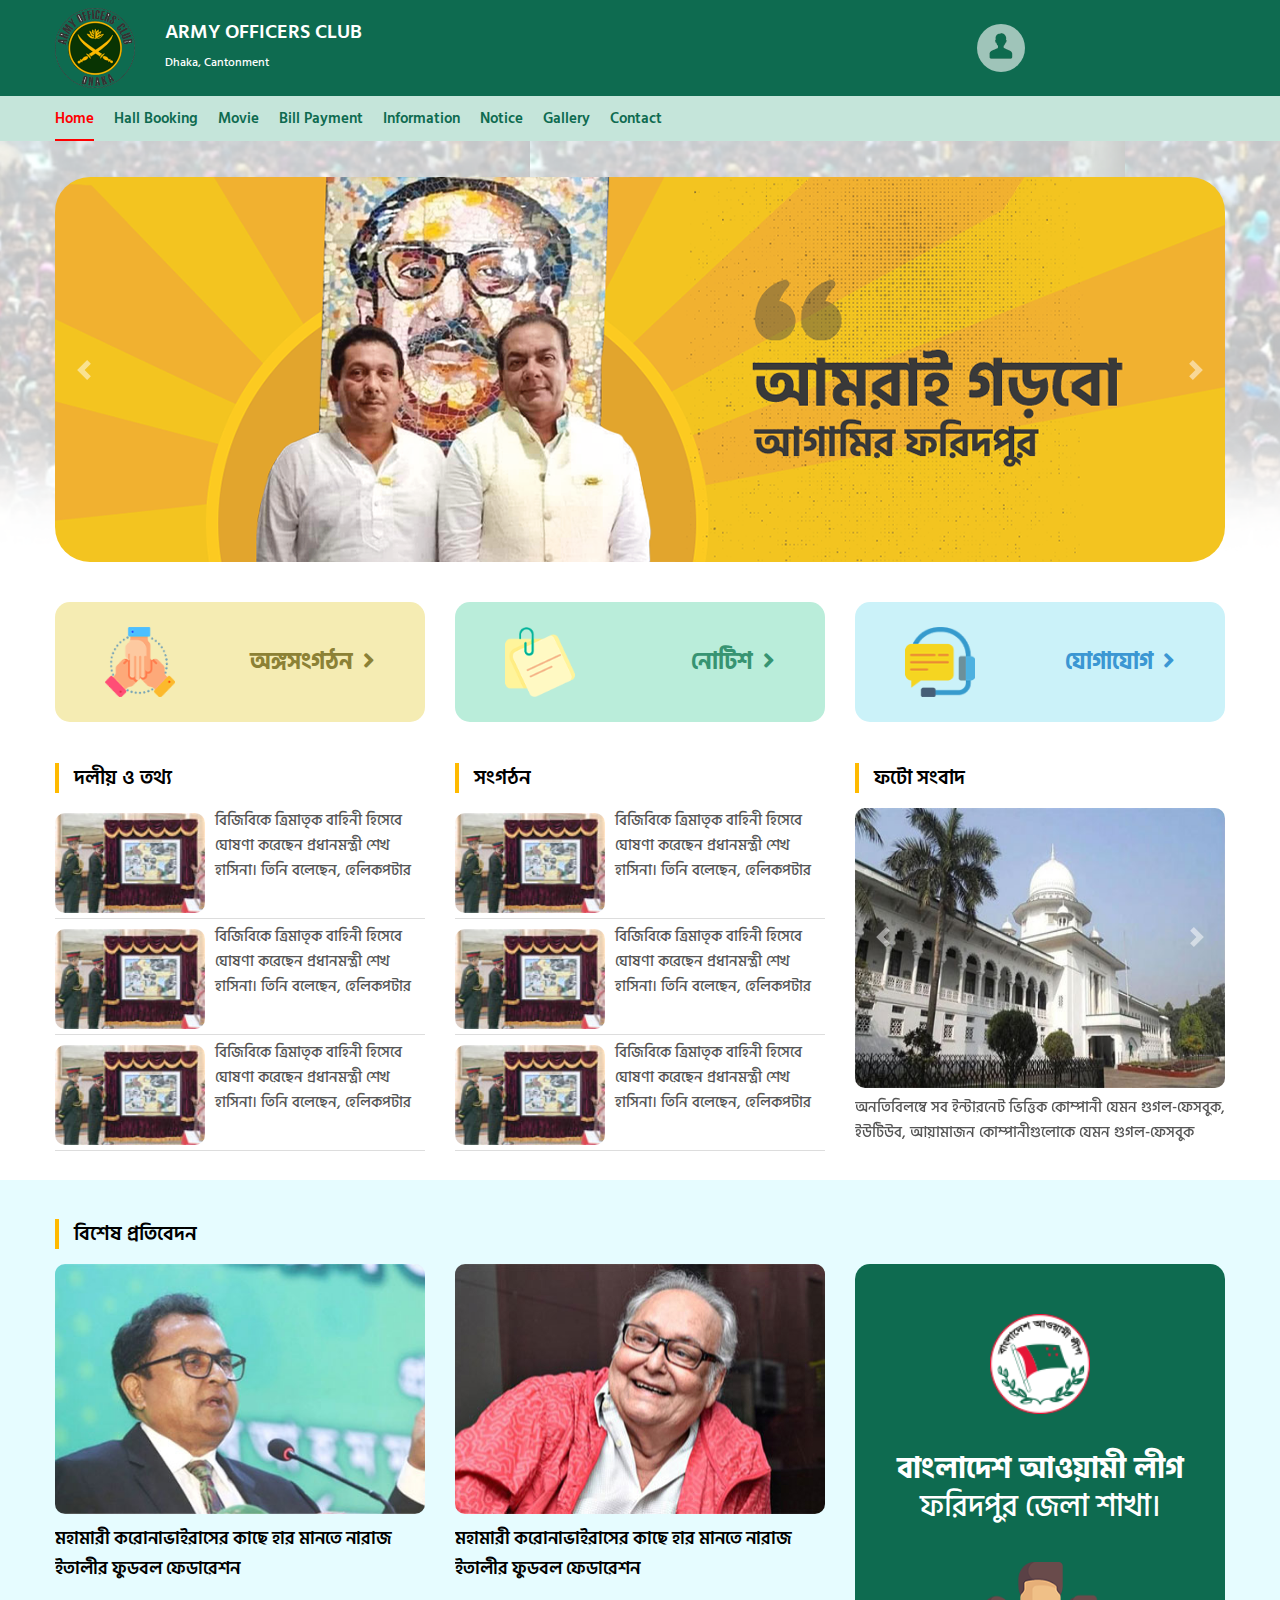
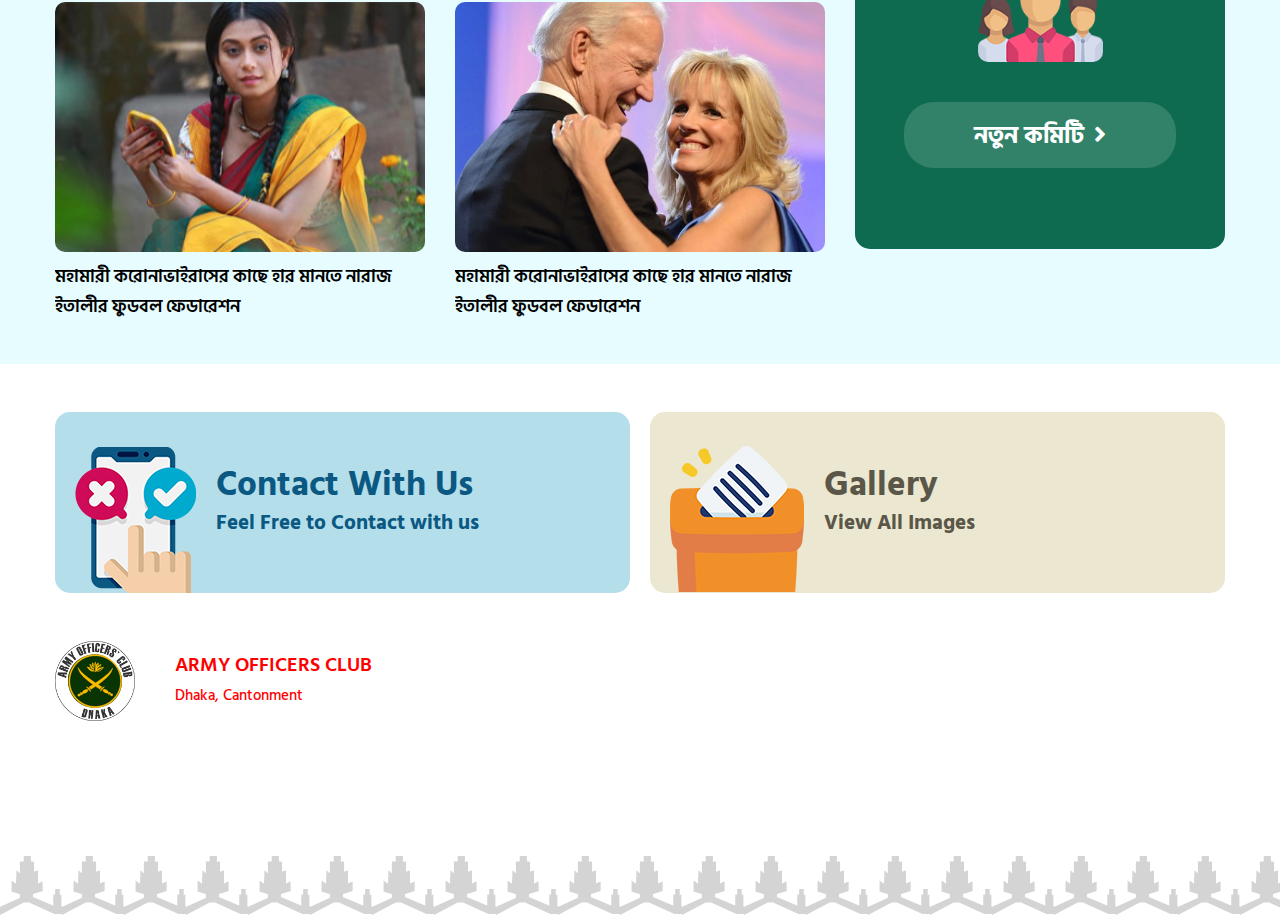
<file: index.html>
<!DOCTYPE html>
<html lang="bn">

<head>
	<meta charset="utf-8">
	<meta name="viewport" content="width=device-width, initial-scale=1, shrink-to-fit=no">
	<meta name="description" content="">
	<meta name="author" content="">
	<link rel="icon" href="assets/img/favicons/favicon.ico">

	<title> AOC </title>

	<link rel="preconnect" href="https://fonts.gstatic.com">
	<link href="https://fonts.googleapis.com/css2?family=Roboto:wght@400;500&display=swap" rel="stylesheet">

	<link rel="stylesheet" href="assets/css/bootstrap.min.css">
	<link rel="stylesheet" href="assets/css/meanmenu.css">
	<link rel="stylesheet" href="assets/css/fontawesome.min.css">
	<link rel="stylesheet" href="assets/css/style.css">
</head>

<body>

	<!-- Mobile Menu Overlay -->
	<div class="overlay-inn"></div>


	<header>
		<!-- Logo Section -->
		<div class="logo-section">

			<div class="container">
				<div class="row align-items-center">
					<div class="col-md-6 col-sm-8 col-8">
						<div class="logo-side d-flex align-items-center">
							<a href="index.html"><img src="assets/img/header/logo.png" alt="" style="margin-left: 0px; height: 80px"></a>
							<div class="user_header header-logo-title">
								<h1  style="color: white; line-height: 20px; font-size: 20px; ">ARMY OFFICERS CLUB</h1>
							
								<span style="font-size: 12px;"> Dhaka, Cantonment</span>
							</div>
						</div>
					</div>
					

					<div class="col-md-4 col-sm-4 col-4">
						<div class="row no-gutters justify-content-end">

							<div class="user">
								<img src="assets/img/icon/user.png" style="margin-right: 60%;">
								<div class="user-menu" lang="en">
									<img src="assets/img/header/logo.png" alt="" style="margin-left: 0px; height: 80px">
									<a class="btn btn-green" href="">Log in</a>
									
								</div>
							</div>

						</div>
					</div>
					
						
			</div>

		</div>
		

</div>

		<!-- Navigation Section -->
		<div class="navbar navbar-expand-md main-nav-section">

			<div class="container">

				<div class="navbar-collapse" id="navbarMain">

					<div class="menu-toggle">
						<i class="fa fa-bars"></i>
					</div>
					<ul class="navbar-nav mr-auto" lang="bn">
						<li class="active"><a href="index.html">Home</a></li>
						<li><a href="single.html">Hall Booking</a></li>
						<li><a href="songoton.html">Movie</a></li>
						<li><a href="#">Bill Payment </i></a>  </li> 
						<li><a href="information.html">Information</a></li>
						<li ><a href="notice.html">Notice</a></li>
						<li><a href="gallery.html">Gallery</a></li>
						<li><a href="contact.html">Contact </a></li>
						
						                                   
                            <!-- <div class="mega-menu"> -->

                      
					</ul>

				</div>

			</div>

		</div>

		<!-- Navigation Section -->
		<div class="navbar navbar-expand-md main-nav-section navbar-sticky">

			<div class="container">

				<div class="menu-toggle">
					<i class="fa fa-bars"></i>
				</div>

				<a class="logo" href="index.html"><img src="assets/img/header/logo.png" alt=""></a>
			
				

				<div class="navbar-collapse" id="navbarMain">
					<ul class="navbar-nav mr-auto" lang="bn">
						<li class="active"><a href="index.html">Home</a></li>
						<li><a href="single.html">Hall Booking</a></li>
						<li><a href="songoton.html">Movie</a></li>
						<li><a href="#">Bill Payment </i></a>  </li> 
						<li><a href="member.html">Information</a></li>
						<li ><a href="notice.html">Notice</a></li>
						<li><a href="gallery.html">Gallery</a></li>
						<li><a href="contact.html">Contact </a></li>
					</ul>

					<div class="search-form-toggle">
						<i id="search-toggle" class="fa fa-search"></i>
						<form class="search-form form-inline">
							<input class="form-control" type="text" placeholder="Search" aria-label="Search">
							<button class="btn" type="submit"><i class="fa fa-search"></i></button>
						</form>
					</div>
				</div>
			</div>
		</div>


		<!-- Mobile Navigation -->

		<div class="mobile-menu" id="mobile-menu">
			<ul>
				<li class="active"><a href="index.html">Home</a></li>
						<li><a href="single.html">Hall Booking</a></li>
						<li><a href="songoton.html">Movie</a></li>
						<li><a href="#">Bill Payment </i></a>  </li> 
						<li><a href="member.html">Information</a></li>
						<li ><a href="notice.html">Notice</a></li>
						<li><a href="gallery.html">Gallery</a></li>
						<li><a href="contact.html">Contact </a></li>
			</ul>
		</div>
		
	</header>






	<main>

		<!-- Slider Section -->
		<section class="slider-section">
			<div class="col-md-12 banner_container">
				<div id="slider-image" class="carousel slide slider-image carousel-fade" data-ride="carousel">
					<div class="carousel-inner">
						<div class="carousel-item active">
							<img class="d-block w-100" src="assets/img/banner/banner_2.png" alt="">
						</div>

						<div class="carousel-item">
							<img class="d-block w-100" src="assets/img/banner/bn_3.png" alt="">
						</div>
						<div class="carousel-item">
							<img class="d-block w-100" src="assets/img/banner/bn_4.png" alt="">
						</div>
						<div class="carousel-item">
							<img class="d-block w-100" src="assets/img/banner/bn_5.png" alt="">
						</div>
					</div>
					<a class="carousel-control-prev" href="#slider-image" role="button" data-slide="prev">
						<span class="carousel-control-prev-icon" aria-hidden="true"></span>
						<span class="sr-only">Previous</span>
					</a>
					<a class="carousel-control-next" href="#slider-image" role="button" data-slide="next">
						<span class="carousel-control-next-icon" aria-hidden="true"></span>
						<span class="sr-only">Next</span>
					</a>
				</div>
			</div>
		</section>


		<section class="second_section pb-3">
			<div class="container">
				<div class="item_container row">
					<div class="col-md-4 col-sm-12">
						<a href="songoton.html">
							<div class="container_item item_1">
								<img src="assets/img/icon/Icon_01.png" alt="">
								<p>অঙ্গসংগঠন <i class="fas fa-angle-right ml-1"></i></p>
							</div>
						</a>
					</div>

					<div class="col-md-4 col-sm-12">
						<a href="notice.html">
							<div class="container_item  item_2">
								<img src="assets/img/icon/Icon_02.png" alt="">
								<p>নোটিশ <i class="fas fa-angle-right ml-1"></i></p>
							</div>
						</a>
					</div>

					<div class="col-md-4 col-sm-12">
						<a href="contact.html">
							<div class="container_item item_3">
								<img src="assets/img/icon/Icon_03.png" alt="">
								<p>যোগাযোগ <i class="fas fa-angle-right ml-1"></i></p>
							</div>
						</a>
					</div>
				</div>
			</div>
		</section>


		<section class="container pb-4">
			<div class="row">
				<div class="col-lg-4">
					<h2 class="col-title">দলীয় ও তথ্য</h2>
					<div class="post-one bb">
						<div class="thumb-small">
							<a href="">
								<img src="assets/img/n1.jpg">
							</a>
						</div>
						<a href="">
							<p>বিজিবিকে ত্রিমাতৃক বাহিনী হিসেবে ঘোষণা করেছেন প্রধানমন্ত্রী শেখ হাসিনা। তিনি বলেছেন,
								হেলিকপটার</p>
						</a>
					</div>
					<div class="post-one bb">
						<div class="thumb-small">
							<a href="">
								<img src="assets/img/n1.jpg">
							</a>
						</div>
						<a href="">
							<p>বিজিবিকে ত্রিমাতৃক বাহিনী হিসেবে ঘোষণা করেছেন প্রধানমন্ত্রী শেখ হাসিনা। তিনি বলেছেন,
								হেলিকপটার</p>
						</a>
					</div>
					<div class="post-one bb">
						<div class="thumb-small">
							<a href="">
								<img src="assets/img/n1.jpg">
							</a>
						</div>
						<a href="">
							<p>বিজিবিকে ত্রিমাতৃক বাহিনী হিসেবে ঘোষণা করেছেন প্রধানমন্ত্রী শেখ হাসিনা। তিনি বলেছেন,
								হেলিকপটার</p>
						</a>
					</div>
				</div>

				<div class="col-lg-4">
					<h2 class="col-title">সংগঠন</h2>
					<div class="post-one bb">
						<div class="thumb-small">
							<a href="">
								<img src="assets/img/n1.jpg">
							</a>
						</div>
						<a href="">
							<p>বিজিবিকে ত্রিমাতৃক বাহিনী হিসেবে ঘোষণা করেছেন প্রধানমন্ত্রী শেখ হাসিনা। তিনি বলেছেন,
								হেলিকপটার</p>
						</a>
					</div>
					<div class="post-one bb">
						<div class="thumb-small">
							<a href="">
								<img src="assets/img/n1.jpg">
							</a>
						</div>
						<a href="">
							<p>বিজিবিকে ত্রিমাতৃক বাহিনী হিসেবে ঘোষণা করেছেন প্রধানমন্ত্রী শেখ হাসিনা। তিনি বলেছেন,
								হেলিকপটার</p>
						</a>
					</div>
					<div class="post-one bb">
						<div class="thumb-small">
							<a href="">
								<img src="assets/img/n1.jpg">
							</a>
						</div>
						<a href="">
							<p>বিজিবিকে ত্রিমাতৃক বাহিনী হিসেবে ঘোষণা করেছেন প্রধানমন্ত্রী শেখ হাসিনা। তিনি বলেছেন,
								হেলিকপটার</p>
						</a>
					</div>
				</div>

				<div class="col-lg-4">
					<h2 class="col-title">ফটো সংবাদ</h2>

					<div id="photo-gallery" class="carousel slide photo-shongbad" data-ride="carousel">
						<div class="carousel-inner">
							<div class="carousel-item active">
								<img class="d-block w-100" src="assets/img/g1.jpg" alt="">
								<a href="">
									<p>অনতিবিলম্বে সব ইন্টারনেট ভিত্তিক কোম্পানী যেমন গুগল-ফেসবুক, ইউটিউব, আয়ামাজন
										কোম্পানীগুলোকে যেমন গুগল-ফেসবুক</p>
								</a>
							</div>
							<div class="carousel-item">
								<img class="d-block w-100" src="assets/img/g2.jpg" alt="">
								<a href="">
									<p>অনতিবিলম্বে সব ইন্টারনেট ভিত্তিক কোম্পানী যেমন গুগল-ফেসবুক, ইউটিউব, আয়ামাজন
										কোম্পানীগুলোকে যেমন গুগল-ফেসবুক</p>
								</a>
							</div>
							<div class="carousel-item">
								<img class="d-block w-100" src="assets/img/g3.jpg" alt="">
								<a href="">
									<p>অনতিবিলম্বে সব ইন্টারনেট ভিত্তিক কোম্পানী যেমন গুগল-ফেসবুক, ইউটিউব, আয়ামাজন
										কোম্পানীগুলোকে যেমন গুগল-ফেসবুক</p>
								</a>
							</div>
						</div>
						<a class="carousel-control-prev" href="#photo-gallery" role="button" data-slide="prev">
							<span class="carousel-control-prev-icon" aria-hidden="true"></span>
							<span class="sr-only">Previous</span>
						</a>
						<a class="carousel-control-next" href="#photo-gallery" role="button" data-slide="next">
							<span class="carousel-control-next-icon" aria-hidden="true"></span>
							<span class="sr-only">Next</span>
						</a>
					</div>
				</div>
		</section>


		<section class="pt-4 pb-4 bisas_protibadon">
			<div class="container">

				<h2 class="col-title">বিশেষ প্ৰতিবেদন </h2>
				<div class="row">
					<div class="col-lg-8">
						<div class="row">
							<div class="col-lg-6 col-md-12">
								<div class="post-one bigger_section">
									<a href="">
										<img src="assets/img/27.jpg">
									</a>
									<a href="">
										<h3>মহামারী করোনাভাইরাসের কাছে হার মানতে নারাজ ইতালীর ফুডবল ফেডারেশন</h3>
									</a>
								</div>
							</div>
							<div class="col-lg-6 col-md-12">
								<div class="post-one bigger_section">
									<a href="">
										<img src="assets/img/13.jpg">
									</a>
									<a href="">
										<h3>মহামারী করোনাভাইরাসের কাছে হার মানতে নারাজ ইতালীর ফুডবল ফেডারেশন</h3>
									</a>
								</div>
							</div>
							<div class="col-lg-6 col-md-12">
								<div class="post-one bigger_section">
									<a href="">
										<img src="assets/img/21.jpg">
									</a>
									<a href="">
										<h3>মহামারী করোনাভাইরাসের কাছে হার মানতে নারাজ ইতালীর ফুডবল ফেডারেশন</h3>
									</a>
								</div>
							</div>
							<div class="col-lg-6 col-md-12">
								<div class="post-one bigger_section">
									<a href="">
										<img src="assets/img/1.jpg">
									</a>
									<a href="">
										<h3>মহামারী করোনাভাইরাসের কাছে হার মানতে নারাজ ইতালীর ফুডবল ফেডারেশন</h3>
									</a>
								</div>
							</div>
						</div>

					</div>

					<div class="col-lg-4">
						<div class="thread_sectin_right">
							<img src="assets/img/Logo_Single.png">
							<div class="text_content">
								<h2>বাংলাদেশ আওয়ামী লীগ</h2>
								<p>ফরিদপুর জেলা শাখা।</p>
							</div>
							<img src="assets/img/icon/team_icon.png" class="icon_img">
							<div class="button_contain">
								<button>নতুন কমিটি <i class="fas fa-angle-right ml-1"></i></button>
							</div>
						</div>
					</div>

				</div>

			</div>
		</section>

	</main>
<!-- footer -->
	<footer class="footer bg-white">

		<section class="pt-5 pb-5">
			<div class="container">
				<div class="person_section">
					<div class="item">
						<div class="img_container">
							<img src="assets/img/person/person_1.png" class="icon_img">
						</div>

						<div class="text_area">
							<h1>Contact  With Us</h1>
							<a href=""><p>Feel Free to Contact with us</p></a>
						</div>
					</div>

					<div class="item">
						<div class="img_container">
							<img src="assets/img/person/person_2.png" class="icon_img">
						</div>
						<div class="text_area">
							<h1>Gallery </h1>
							<a href=""><p>View All Images</p></a>
						</div>
					</div>
				</div>
			</div>
		</section>


		<section class="pb-3 pb-3">
			<div class="container ">
				<div class="footer-top">
					<div class="row">
						<div class="col-md-6 col-sm-5 col-4">
							<div class="logo-side d-flex align-items-center">
								<a href="index.html"><img src="assets/img/header/logo.png" alt="" style="margin-left: 0px; height: 80px"></a>
								<div class="user footer-logo-title">
									<h1 style="color: red; line-height: 20px; font-size: 20px;">ARMY OFFICERS CLUB</h1>
								
									<span style="color: red;">Dhaka, Cantonment</span>
								</div>
							</div>
						</div>
						
						<div class="col-md-6 col-sm-7 col-8">
							<div class="social_icons">
							
									<iframe
										src="https://www.google.com/maps/embed?pb=!1m18!1m12!1m3!1d3650.295468781749!2d90.39525031411328!3d23.80809008456095!2m3!1f0!2f0!3f0!3m2!1i1024!2i768!4f13.1!3m3!1m2!1s0x3755c71e6617691b%3A0x3afe05d29f77aa11!2sArmy%20Officers&#39;%20Club!5e0!3m2!1sen!2sbd!4v1662012304363!5m2!1sen!2sbd"
										width="90%"
										height="150"
										style="border: 0;"
										allowfullscreen=""
										loading="lazy"
										referrerpolicy="no-referrer-when-downgrade"
									></iframe>
								</div>
							</div>
						</div>
					</div>
				</div>
			</div>
			
		</section>


	</footer>





	<!-- ==================== Scripts ==================== -->
	<!------------------------------------------------------->

	<!-- <script src="assets/js/vendor/jquery.slim.min.js"></script> -->
	<!-- <script src="assets/js/vendor/jquery-3.5.1.js"></script> -->
	<script src="assets/js/vendor/jquery.js"></script>

	<script src="assets/js/vendor/jquery.meanmenu.js"></script>
	<script src="assets/js/vendor/bootstrap.bundle.min.js"></script>
	<script src="assets/js/vendor/smooth-scroll.polyfills.min.js"></script>
	<script src="assets/js/vendor/tiny-slider.js"></script>
	<script src="assets/js/vendor/lightgallery.min.js"></script>
	<script src="assets/js/vendor/lg-video.min.js"></script>

	<!-- Main script-->
	<script src="assets/js/main-script.js"></script>

</body>

</html>
</file>
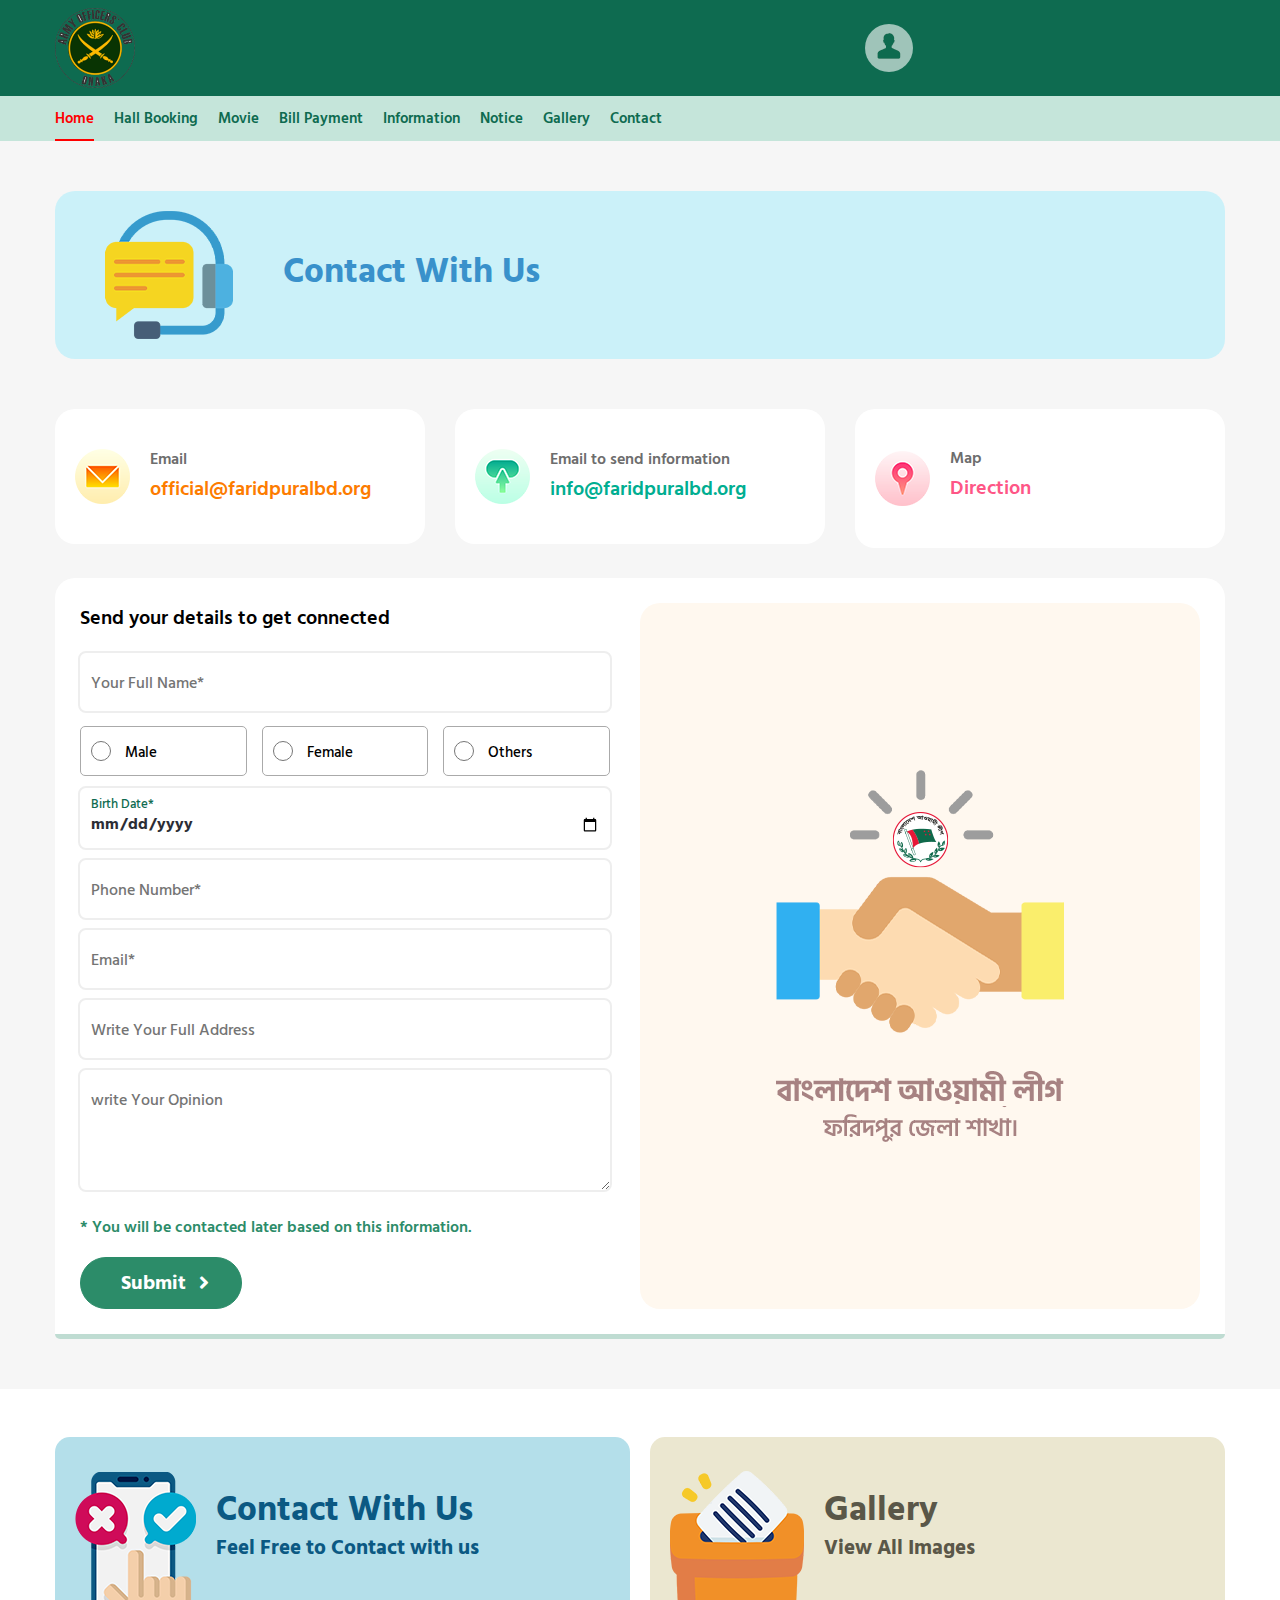
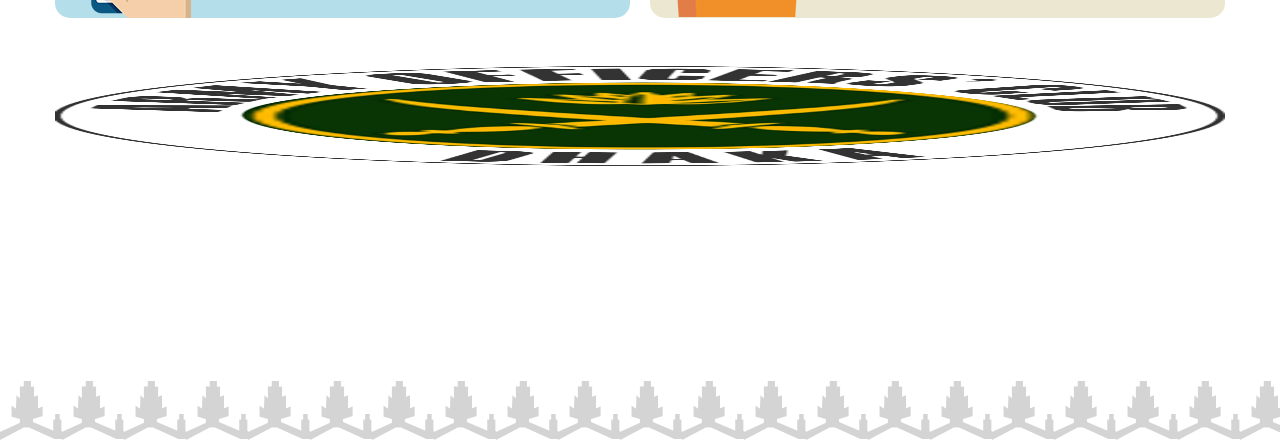
<file: contact.html>
<!DOCTYPE html>
<html lang="bn">

<head>
	<meta charset="utf-8">
	<meta name="viewport" content="width=device-width, initial-scale=1, shrink-to-fit=no">
	<meta name="description" content="">
	<meta name="author" content="">
	<link rel="icon" href="assets/img/favicons/favicon.ico">

	<title>AOC</title>

	<link rel="preconnect" href="https://fonts.gstatic.com">
	<link href="https://fonts.googleapis.com/css2?family=Roboto:wght@400;500&display=swap" rel="stylesheet">

	<link rel="stylesheet" href="assets/css/bootstrap.min.css">
	<link rel="stylesheet" href="assets/css/meanmenu.css">
	<link rel="stylesheet" href="assets/css/fontawesome.min.css">
	<link rel="stylesheet" href="assets/css/style.css">
</head>

<body class="inner-page">

	<!-- Mobile Menu Overlay -->
	<div class="overlay-inn"></div>


	<header>
		<!-- Logo Section -->
		<div class="logo-section">

			<div class="container">
				<div class="row align-items-center">
					<div class="col-md-8">
						<div class="logo-side d-flex align-items-center">
							<a href="index.html"><img src="assets/img/header/logo.png" alt="" style="margin-left: 0px; height: 80px"></a>
						</div>
					</div>

					<div class="col-md-4">
						<div class="row no-gutters">

							<div class="user">
								<img src="assets/img/icon/user.png" style="margin-right: 60%;">
								<div class="user-menu" lang="en">
									<img src="assets/img/header/logo.png" alt="" style="margin-left: 0px; height: 80px">
									<a class="btn btn-green" href="">Log in</a>
									
								</div>
							</div>

						</div>
					</div>
				</div>
			</div>

		</div>

		<!-- Navigation Section -->
		<div class="navbar navbar-expand-md main-nav-section">

			<div class="container">

				<div class="navbar-collapse" id="navbarMain">

					<div class="menu-toggle">
						<i class="fa fa-bars"></i>
					</div>
					<ul class="navbar-nav mr-auto" lang="bn">
						<li class="active"><a href="index.html">Home</a></li>
						<li><a href="single.html">Hall Booking</a></li>
						<li><a href="songoton.html">Movie</a></li>
						<li><a href="#">Bill Payment </i></a>  </li> 
						<li><a href="information.html">Information</a></li>
						<li ><a href="notice.html">Notice</a></li>
						<li><a href="gallery.html">Gallery</a></li>
						<li><a href="contact.html">Contact </a></li>
						
						                                   
                            <!-- <div class="mega-menu"> -->

                      
					</ul>

				</div>

			</div>

		</div>

		<!-- Navigation Section -->
		<div class="navbar navbar-expand-md main-nav-section navbar-sticky">

			<div class="container">

				<div class="menu-toggle">
					<i class="fa fa-bars"></i>
				</div>

				<a class="logo" href="index.html"><img src="assets/img/header/logo.png" alt=""></a>

				<div class="navbar-collapse" id="navbarMain">
					<ul class="navbar-nav mr-auto" lang="bn">
						<li class="active"><a href="index.html">Home</a></li>
						<li><a href="single.html">Hall Booking</a></li>
						<li><a href="songoton.html">Movie</a></li>
						<li><a href="#">Bill Payment </i></a>  </li> 
						<li><a href="member.html">Information</a></li>
						<li ><a href="notice.html">Notice</a></li>
						<li><a href="gallery.html">Gallery</a></li>
						<li><a href="contact.html">Contact </a></li>
					</ul>

					<div class="search-form-toggle">
						<i id="search-toggle" class="fa fa-search"></i>
						<form class="search-form form-inline">
							<input class="form-control" type="text" placeholder="Search" aria-label="Search">
							<button class="btn" type="submit"><i class="fa fa-search"></i></button>
						</form>
					</div>
				</div>
			</div>
		</div>


		<!-- Mobile Navigation -->

		<div class="mobile-menu" id="mobile-menu">
			<ul>
				<li class="active"><a href="index.html">Home</a></li>
						<li><a href="single.html">Hall Booking</a></li>
						<li><a href="songoton.html">Movie</a></li>
						<li><a href="#">Bill Payment </i></a>  </li> 
						<li><a href="member.html">Information</a></li>
						<li ><a href="notice.html">Notice</a></li>
						<li><a href="gallery.html">Gallery</a></li>
						<li><a href="contact.html">Contact </a></li>
			</ul>
		</div>
		
	</header>


	<main>
		


		<section class="inn-banner-section contact-page">
			<div class="container">
				<div class="inn-banner">
					<img src="assets/img/Contact_icon.png">
					<h1>Contact With Us</h1>
				</div>
			</div>			
		</section>
		

		<section class="contact-hero-section">
			<div class="container">
				<div class="row">

					<div class="col-lg-4">
						<div class="ct-hero-box">
							<div class="d-flex align-items-center">
								<img src="assets/img/contact/ct-email.png">
								<div class="ct-info">
									<h4>Email</h4>
									<a href="mailto:official@faridpuralbd.org">official@faridpuralbd.org</a>
								</div>
							</div>
						</div>
					</div>

					<div class="col-lg-4">
						<div class="ct-hero-box">
							<div class="d-flex align-items-center">
								<img src="assets/img/contact/ctt-email.png">
								<div class="ct-info">
									<h4>Email to send information</h4>
									<a style="color:#00ae91;" href="mailto:info@faridpuralbd.org">info@faridpuralbd.org</a>
								</div>
							</div>
						</div>
					</div>

					<div class="col-lg-4">
						<div class="ct-hero-box">
							<div class="d-flex align-items-center">
								<img src="assets/img/contact/ct-address.png">
								<div class="ct-info">
									<h4>Map</h4>
									<p>Direction</p>
								</div>
							</div>
						</div>
					</div>

				</div><!-- .row -->
			</div>
		</section>



		<section class="contact-form-section">
			<div class="container">
				<div class="row no-gutters">
					<div class="col-lg-6">

						<form>
							<h2>
								Send your details to get connected</h2>

							<div class="f-group">
								<input type="text" id="name" required class="full" placeholder=" ">
								<label for="name">Your Full Name*</label>								
							</div>

							<div class="d-flex justify-content-between flex-gap-15" >
								<div class="gender-box">
									<input type="radio" name="gender"> Male
								</div>
								<div class="gender-box">
									<input type="radio" name="gender"> Female
								</div>
								<div class="gender-box">
									<input type="radio" name="gender"> Others
								</div>
							</div>

							<div class="f-group">
								<input type="date" id="birth"  placeholder=" ">
								<label for="birth">Birth Date*</label>
							</div>

							<div class="f-group">
								<input type="text" id="phon" placeholder=" ">
								<label for="phon">Phone Number*</label>
							</div>	

							<div class="f-group">
								<input type="email" id="email" placeholder=" ">
								<label for="email">Email*</label>
							</div>

							<div class="f-group">
								<input type="text" id="adres" placeholder=" ">
								<label for="adres">Write Your Full Address</label>
							</div>

							<div class="f-group">
								<textarea id="mesge" placeholder=" "></textarea>
								<label for="mesge">write Your Opinion</label>
							</div>

							<h4 class="info">* You will be contacted later based on this information.</h4>

							<button class="btn btn-green" type="submit">Submit <i class="fa fa-angle-right"></i></button>

						</form>

					</div>
					<div class="col-lg-6 pt-xs-5">
						<div class="ct-photo">
							<img src="assets/img/contact/ct-photo.png">
						</div>
					</div>
				</div>
			</div>
		</section>




	</main>

	<!-- footer -->
	<footer class="footer bg-white">

		<section class="pt-5 pb-5">
			<div class="container">
				<div class="person_section">
					<div class="item">
						<div class="img_container">
							<img src="assets/img/person/person_1.png" class="icon_img">
						</div>

						<div class="text_area">
							<h1>Contact  With Us</h1>
							<a href=""><p>Feel Free to Contact with us</p></a>
						</div>
					</div>

					<div class="item">
						<div class="img_container">
							<img src="assets/img/person/person_2.png" class="icon_img">
						</div>
						<div class="text_area">
							<h1>Gallery </h1>
							<a href=""><p>View All Images</p></a>
						</div>
					</div>
				</div>
			</div>
		</section>


		<section class="pb-3 pb-3">
			<div class="container footer-top">
				<div class="footer_top_left_section">
					<img src="assets/img/header/logo.png" alt="" style="margin-left: 0px; height: 100px">
				</div>

				<div class="social_icons">
					<div class="">
                        <iframe
                            src="https://www.google.com/maps/embed?pb=!1m18!1m12!1m3!1d3650.295468781749!2d90.39525031411328!3d23.80809008456095!2m3!1f0!2f0!3f0!3m2!1i1024!2i768!4f13.1!3m3!1m2!1s0x3755c71e6617691b%3A0x3afe05d29f77aa11!2sArmy%20Officers&#39;%20Club!5e0!3m2!1sen!2sbd!4v1662012304363!5m2!1sen!2sbd"
                            width="90%"
                            height="150"
                            style="border: 0; padding-top: 10%"
                            allowfullscreen=""
                            loading="lazy"
                            referrerpolicy="no-referrer-when-downgrade"
                        ></iframe>
                    </div>
				</div>
			</div>
		</section>


	</footer>






	<!-- ==================== Scripts ==================== -->
	<!------------------------------------------------------->

	<!-- <script src="assets/js/vendor/jquery.slim.min.js"></script> -->
	<!-- <script src="assets/js/vendor/jquery-3.5.1.js"></script> -->
	<script src="assets/js/vendor/jquery.js"></script>

	<script src="assets/js/vendor/jquery.meanmenu.js"></script>
	<script src="assets/js/vendor/bootstrap.bundle.min.js"></script>
	<script src="assets/js/vendor/smooth-scroll.polyfills.min.js"></script>
	<script src="assets/js/vendor/tiny-slider.js"></script>
	<script src="assets/js/vendor/lightgallery.min.js"></script>
	<script src="assets/js/vendor/lg-video.min.js"></script>

	<!-- Main script-->
	<script src="assets/js/main-script.js"></script>

</body>

</html>
</file>
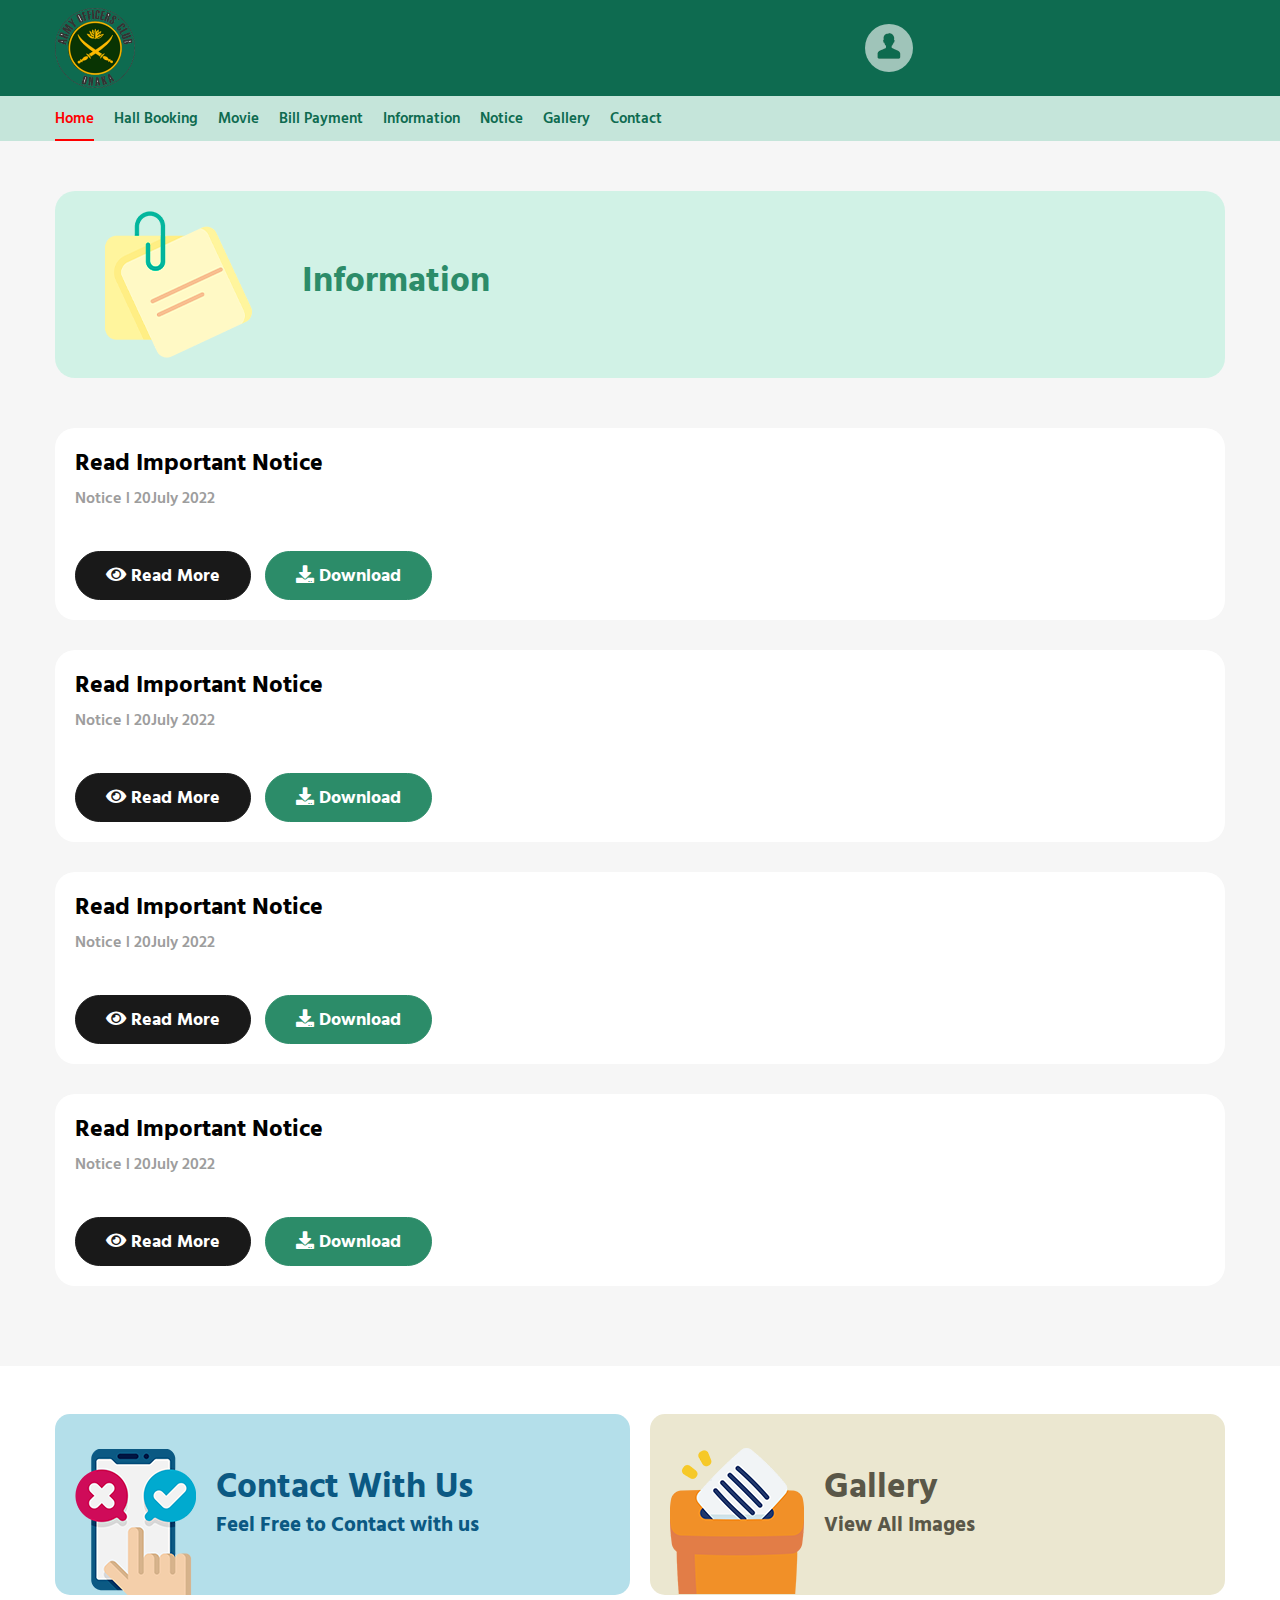
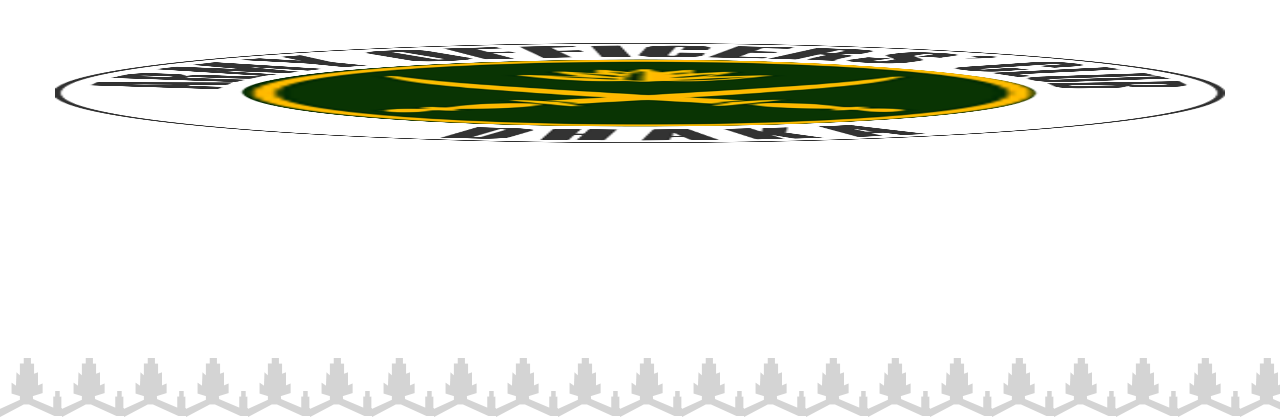
<file: information.html>
<!DOCTYPE html>
<html lang="bn">

<head>
	<meta charset="utf-8">
	<meta name="viewport" content="width=device-width, initial-scale=1, shrink-to-fit=no">
	<meta name="description" content="">
	<meta name="author" content="">
	<link rel="icon" href="assets/img/favicons/favicon.ico">

	<title>AOC</title>

	<link rel="preconnect" href="https://fonts.gstatic.com">
	<link href="https://fonts.googleapis.com/css2?family=Roboto:wght@400;500&display=swap" rel="stylesheet">

	<link rel="stylesheet" href="assets/css/bootstrap.min.css">
	<link rel="stylesheet" href="assets/css/meanmenu.css">
	<link rel="stylesheet" href="assets/css/fontawesome.min.css">
	<link rel="stylesheet" href="assets/css/style.css">
</head>

<body class="inner-page">

	<!-- Mobile Menu Overlay -->
	<div class="overlay-inn"></div>


	<header>
		<!-- Logo Section -->
		<div class="logo-section">

			<div class="container">
				<div class="row align-items-center">
					<div class="col-md-8">
						<div class="logo-side d-flex align-items-center">
							<a href="index.html"><img src="assets/img/header/logo.png" alt="" style="margin-left: 0px; height: 80px"></a>
						</div>
					</div>
					<div class="col-md-4">
						<div class="row no-gutters">

							<div class="user">
								<img src="assets/img/icon/user.png" style="margin-right: 60%;">
								<div class="user-menu" lang="en">
									<img src="assets/img/header/logo.png" alt="" style="margin-left: 0px; height: 80px">
									<a class="btn btn-green" href="">Log in</a>
									
								</div>
							</div>

						</div>
					</div>
				</div>
			</div>

		</div>

		<!-- Navigation Section -->
		<div class="navbar navbar-expand-md main-nav-section">

			<div class="container">

				<div class="navbar-collapse" id="navbarMain">

					<div class="menu-toggle">
						<i class="fa fa-bars"></i>
					</div>
					<ul class="navbar-nav mr-auto" lang="bn">
						<li class="active"><a href="index.html">Home</a></li>
						<li><a href="single.html">Hall Booking</a></li>
						<li><a href="songoton.html">Movie</a></li>
						<li><a href="#">Bill Payment </i></a>  </li> 
						<li><a href="information.html">Information</a></li>
						<li ><a href="notice.html">Notice</a></li>
						<li><a href="gallery.html">Gallery</a></li>
						<li><a href="contact.html">Contact </a></li>
						
						                                   
                            <!-- <div class="mega-menu"> -->

                      
					</ul>

				</div>

			</div>

		</div>

		<!-- Navigation Section -->
		<div class="navbar navbar-expand-md main-nav-section navbar-sticky">

			<div class="container">

				<div class="menu-toggle">
					<i class="fa fa-bars"></i>
				</div>

				<a class="logo" href="index.html"><img src="assets/img/header/logo.png" alt=""></a>

				<div class="navbar-collapse" id="navbarMain">
					<ul class="navbar-nav mr-auto" lang="bn">
						<li class="active"><a href="index.html">Home</a></li>
						<li><a href="single.html">Hall Booking</a></li>
						<li><a href="songoton.html">Movie</a></li>
						<li><a href="#">Bill Payment </i></a>  </li> 
						<li><a href="information.html">Information</a></li>
						<li ><a href="notice.html">Notice</a></li>
						<li><a href="gallery.html">Gallery</a></li>
						<li><a href="contact.html">Contact </a></li>
					</ul>

					<div class="search-form-toggle">
						<i id="search-toggle" class="fa fa-search"></i>
						<form class="search-form form-inline">
							<input class="form-control" type="text" placeholder="Search" aria-label="Search">
							<button class="btn" type="submit"><i class="fa fa-search"></i></button>
						</form>
					</div>
				</div>
			</div>
		</div>


		<!-- Mobile Navigation -->

		<div class="mobile-menu" id="mobile-menu">
			<ul>
				<li class="active"><a href="index.html">Home</a></li>
						<li><a href="single.html">Hall Booking</a></li>
						<li><a href="songoton.html">Movie</a></li>
						<li><a href="#">Bill Payment </i></a>  </li> 
						<li><a href="information.html">Information</a></li>
						<li ><a href="notice.html">Notice</a></li>
						<li><a href="gallery.html">Gallery</a></li>
						<li><a href="contact.html">Contact </a></li>
			</ul>
		</div>
		
	</header>



	<main>
		


		<section class="inn-banner-section notice-page">
			<div class="container">
				<div class="inn-banner">
					<img src="assets/img/notice_icon.png">
					<h1>Information</h1>
				</div>
			</div>			
		</section>
		

		<section class="notice-section">
			<div class="container">
				<div class="row">

					<div class="col-lg-12">
						<div class="notice-box">
							<h2>Read Important Notice</h2>
							<p class="meta">Notice । 20July 2022</p>
							<div class="btn-set">
								<a class="btn btn-dark"><i class="fa fa-eye"></i> Read More</a>
								<a class="btn btn-green"><i class="fa fa-download"></i> Download</a>
							</div>
						</div>
					</div>

					<div class="col-lg-12">
						<div class="notice-box">
							<h2>Read Important Notice</h2>
							<p class="meta">Notice । 20July 2022</p>
							<div class="btn-set">
								<a class="btn btn-dark"><i class="fa fa-eye"></i> Read More</a>
								<a class="btn btn-green"><i class="fa fa-download"></i> Download</a>
							</div>
						</div>
					</div>
					<div class="col-lg-12">
						<div class="notice-box">
							<h2>Read Important Notice</h2>
							<p class="meta">Notice । 20July 2022</p>
							<div class="btn-set">
								<a class="btn btn-dark"><i class="fa fa-eye"></i> Read More</a>
								<a class="btn btn-green"><i class="fa fa-download"></i> Download</a>
							</div>
						</div>
					</div>

					<div class="col-lg-12">
						<div class="notice-box">
							<h2>Read Important Notice</h2>
							<p class="meta">Notice । 20July 2022</p>
							<div class="btn-set">
								<a class="btn btn-dark"><i class="fa fa-eye"></i> Read More</a>
								<a class="btn btn-green"><i class="fa fa-download"></i> Download</a>
							</div>
						</div>
					</div>

				</div><!-- .row -->
			</div>
		</section>

		<div style="height: 50px;"></div>
	</main>
<!-- footer -->
	<footer class="footer bg-white">

		<section class="pt-5 pb-5">
			<div class="container">
				<div class="person_section">
					<div class="item">
						<div class="img_container">
							<img src="assets/img/person/person_1.png" class="icon_img">
						</div>

						<div class="text_area">
							<h1>Contact  With Us</h1>
							<a href=""><p>Feel Free to Contact with us</p></a>
						</div>
					</div>

					<div class="item">
						<div class="img_container">
							<img src="assets/img/person/person_2.png" class="icon_img">
						</div>
						<div class="text_area">
							<h1>Gallery </h1>
							<a href=""><p>View All Images</p></a>
						</div>
					</div>
				</div>
			</div>
		</section>


		<section class="pb-3 pb-3">
			<div class="container footer-top">
				<div class="footer_top_left_section">
					<img src="assets/img/header/logo.png" alt="" style="margin-left: 0px; height: 100px">
				</div>

				<div class="social_icons">
					<div class="">
                        <iframe
                            src="https://www.google.com/maps/embed?pb=!1m18!1m12!1m3!1d3650.295468781749!2d90.39525031411328!3d23.80809008456095!2m3!1f0!2f0!3f0!3m2!1i1024!2i768!4f13.1!3m3!1m2!1s0x3755c71e6617691b%3A0x3afe05d29f77aa11!2sArmy%20Officers&#39;%20Club!5e0!3m2!1sen!2sbd!4v1662012304363!5m2!1sen!2sbd"
                            width="90%"
                            height="150"
                            style="border: 0; padding-top: 10%"
                            allowfullscreen=""
                            loading="lazy"
                            referrerpolicy="no-referrer-when-downgrade"
                        ></iframe>
                    </div>
				</div>
			</div>
		</section>


	</footer>





	<!-- ==================== Scripts ==================== -->
	<!------------------------------------------------------->

	<!-- <script src="assets/js/vendor/jquery.slim.min.js"></script> -->
	<!-- <script src="assets/js/vendor/jquery-3.5.1.js"></script> -->
	<script src="assets/js/vendor/jquery.js"></script>

	<script src="assets/js/vendor/jquery.meanmenu.js"></script>
	<script src="assets/js/vendor/bootstrap.bundle.min.js"></script>
	<script src="assets/js/vendor/smooth-scroll.polyfills.min.js"></script>
	<script src="assets/js/vendor/tiny-slider.js"></script>
	<script src="assets/js/vendor/lightgallery.min.js"></script>
	<script src="assets/js/vendor/lg-video.min.js"></script>

	<!-- Main script-->
	<script src="assets/js/main-script.js"></script>

</body>

</html>
</file>
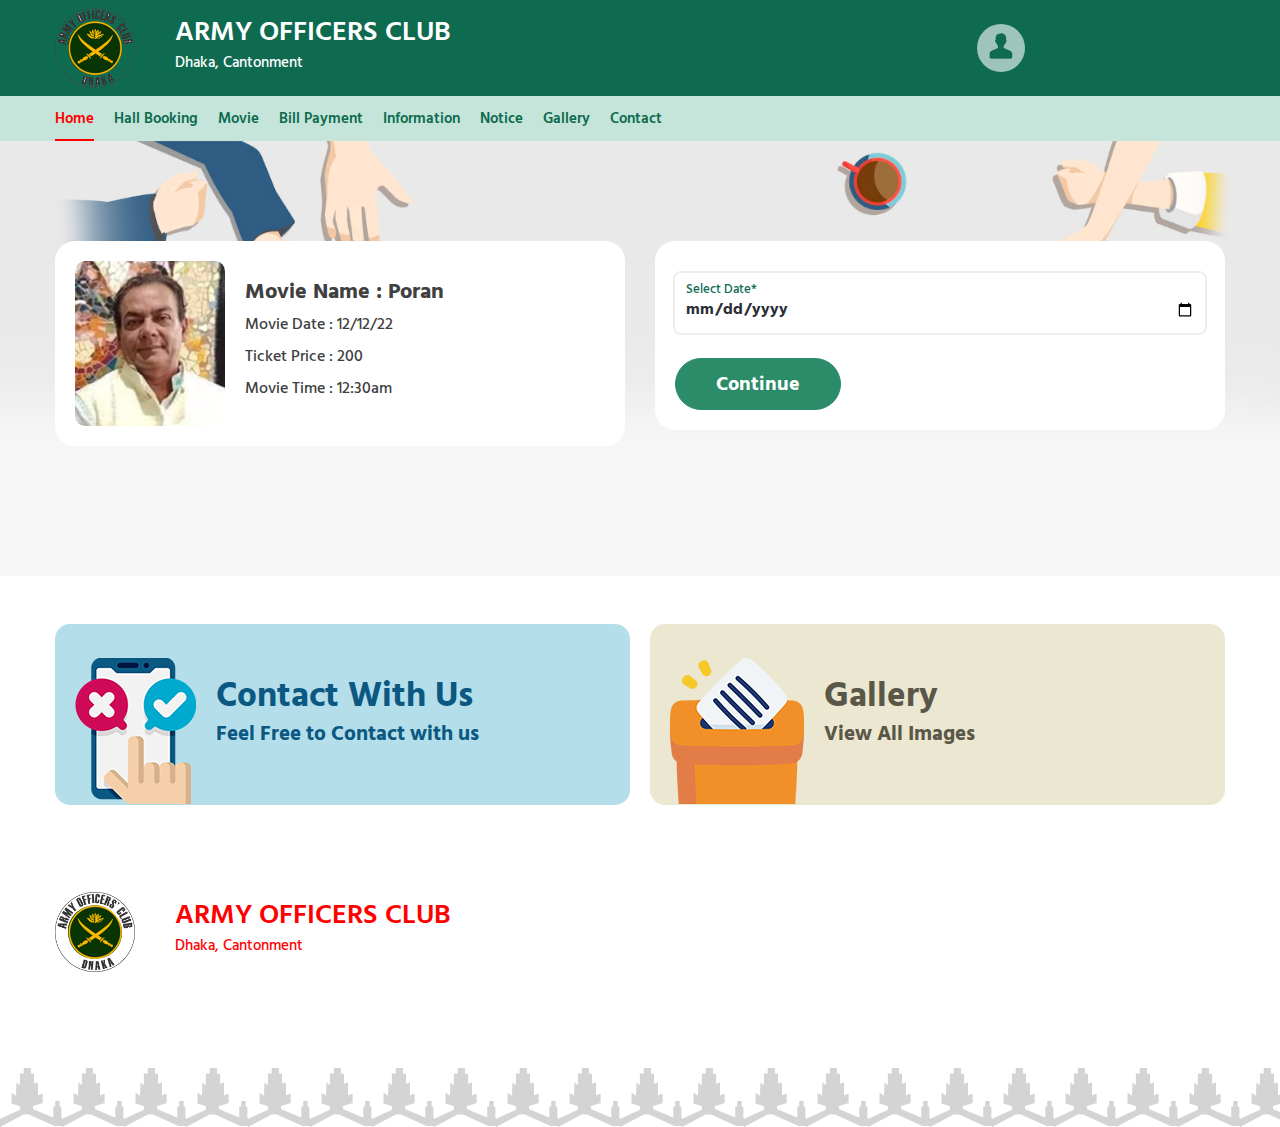
<file: member.html>
<!DOCTYPE html>
<html lang="bn">

<head>
	<meta charset="utf-8">
	<meta name="viewport" content="width=device-width, initial-scale=1, shrink-to-fit=no">
	<meta name="description" content="">
	<meta name="author" content="">
	<link rel="icon" href="assets/img/favicons/favicon.ico">

	<title> AOC </title>

	<link rel="preconnect" href="https://fonts.gstatic.com">
	<link href="https://fonts.googleapis.com/css2?family=Roboto:wght@400;500&display=swap" rel="stylesheet">

	<link rel="stylesheet" href="assets/css/bootstrap.min.css">
	<link rel="stylesheet" href="assets/css/meanmenu.css">
	<link rel="stylesheet" href="assets/css/fontawesome.min.css">
	<link rel="stylesheet" href="assets/css/style.css">
</head>

<body class="inner-page">

	<!-- Mobile Menu Overlay -->
	<div class="overlay-inn"></div>


	<header>
		<!-- Logo Section -->
		<div class="logo-section">

			<div class="container">
				<div class="row align-items-center">
					<div class="col-md-6">
						<div class="logo-side d-flex align-items-center">
							<a href="index.html"><img src="assets/img/header/logo.png" alt="" style="margin-left: 0px; height: 80px"></a>
							<div class="user">
								<h1 style="color: white; line-height: 20px; ">ARMY OFFICERS CLUB</h1>
							
								<span>Dhaka, Cantonment</span>
							</div>
						</div>
					</div>
					<!-- <div class="col-md-4">
						<div class="row no-gutters">

							

						</div>
					</div> -->

					<div class="col-md-4">
						<div class="row no-gutters justify-content-end">

							<div class="user">
								<img src="assets/img/icon/user.png" style="margin-right: 60%;">
								<div class="user-menu" lang="en">
									<img src="assets/img/header/logo.png" alt="" style="margin-left: 0px; height: 80px">
									<a class="btn btn-green" href="">Log in</a>
									
								</div>
							</div>

						</div>
					</div>
					
						
			</div>

		</div>
		

</div>

		<!-- Navigation Section -->
		<div class="navbar navbar-expand-md main-nav-section">

			<div class="container">

				<div class="navbar-collapse" id="navbarMain">

					<div class="menu-toggle">
						<i class="fa fa-bars"></i>
					</div>
					<ul class="navbar-nav mr-auto" lang="bn">
						<li class="active"><a href="index.html">Home</a></li>
						<li><a href="single.html">Hall Booking</a></li>
						<li><a href="songoton.html">Movie</a></li>
						<li><a href="#">Bill Payment </i></a>  </li> 
						<li><a href="information.html">Information</a></li>
						<li ><a href="notice.html">Notice</a></li>
						<li><a href="gallery.html">Gallery</a></li>
						<li><a href="contact.html">Contact </a></li>
						
														   
							<!-- <div class="mega-menu"> -->

					  
					</ul>

				</div>

			</div>

		</div>

		<!-- Navigation Section -->
		<div class="navbar navbar-expand-md main-nav-section navbar-sticky">

			<div class="container">

				<div class="menu-toggle">
					<i class="fa fa-bars"></i>
				</div>

				<a class="logo" href="index.html"><img src="assets/img/header/logo.png" alt=""></a>
			
				

				<div class="navbar-collapse" id="navbarMain">
					<ul class="navbar-nav mr-auto" lang="bn">
						<li class="active"><a href="index.html">Home</a></li>
						<li><a href="single.html">Hall Booking</a></li>
						<li><a href="songoton.html">Movie</a></li>
						<li><a href="#">Bill Payment </i></a>  </li> 
						<li><a href="member.html">Information</a></li>
						<li ><a href="notice.html">Notice</a></li>
						<li><a href="gallery.html">Gallery</a></li>
						<li><a href="contact.html">Contact </a></li>
					</ul>

					<div class="search-form-toggle">
						<i id="search-toggle" class="fa fa-search"></i>
						<form class="search-form form-inline">
							<input class="form-control" type="text" placeholder="Search" aria-label="Search">
							<button class="btn" type="submit"><i class="fa fa-search"></i></button>
						</form>
					</div>
				</div>
			</div>
		</div>


		<!-- Mobile Navigation -->

		<div class="mobile-menu" id="mobile-menu">
			<ul>
				<li class="active"><a href="index.html">Home</a></li>
						<li><a href="single.html">Hall Booking</a></li>
						<li><a href="songoton.html">Movie</a></li>
						<li><a href="#">Bill Payment </i></a>  </li> 
						<li><a href="member.html">Information</a></li>
						<li ><a href="notice.html">Notice</a></li>
						<li><a href="gallery.html">Gallery</a></li>
						<li><a href="contact.html">Contact </a></li>
			</ul>
		</div>
		
	</header>



	<main class="member-page-main">
		


		



		<section class="team-cols-section inn-banner-section member-page">
			<div class="container">

				<div class="row member-head">
					<div class="col-lg-6">
						<div class="team-box">
							<div class="team-person member">
								<img src="assets/img/member/photo_01.png">
								<div class="tperson-info">
									<h4>Movie Name : Poran</h4>
									<p>Movie Date : 12/12/22</p>
									<p>Ticket Price : 200</p>
									<p>Movie Time : 12:30am</p>
								</div>
							</div>
						</div>
					</div>
					<div class="col-lg-6">
						<div class="team-box">
							<div class="f-group">
								<input type="date" id="birth"  placeholder=" ">
								<label for="birth">Select Date*</label>
							</div>
							<br/>							<a href="seat.html" ><button class="btn btn-green" type="submit"> Continue </button></a>
						</div>
					</div>
				</div>
				

				<!-- .row -->
			</div>
		</section>


	</main>

	<!-- footer -->
	<footer class="footer bg-white">

		<section class="pt-5 pb-5">
			<div class="container">
				<div class="person_section">
					<div class="item">
						<div class="img_container">
							<img src="assets/img/person/person_1.png" class="icon_img">
						</div>

						<div class="text_area">
							<h1>Contact  With Us</h1>
							<a href=""><p>Feel Free to Contact with us</p></a>
						</div>
					</div>

					<div class="item">
						<div class="img_container">
							<img src="assets/img/person/person_2.png" class="icon_img">
						</div>
						<div class="text_area">
							<h1>Gallery </h1>
							<a href=""><p>View All Images</p></a>
						</div>
					</div>
				</div>
			</div>
		</section>


		<section class="pb-3 pb-3">
			
			<div class="container ">
				<div class="row footer-top">
					<div class="col-md-6">
						<div class="logo-side d-flex align-items-center">
							<a href="index.html"><img src="assets/img/header/logo.png" alt="" style="margin-left: 0px; height: 80px"></a>
							<div class="user">
								<h1 style="color: red; line-height: 20px; ">ARMY OFFICERS CLUB</h1>
							
								<span style="color: red;">Dhaka, Cantonment</span>
							</div>
						</div>
					</div>
					<!-- <div class="col-lg-4">
						

					</div> -->
					
					<div class="col-lg-4">
						<div class="social_icons">
						
								<iframe
									src="https://www.google.com/maps/embed?pb=!1m18!1m12!1m3!1d3650.295468781749!2d90.39525031411328!3d23.80809008456095!2m3!1f0!2f0!3f0!3m2!1i1024!2i768!4f13.1!3m3!1m2!1s0x3755c71e6617691b%3A0x3afe05d29f77aa11!2sArmy%20Officers&#39;%20Club!5e0!3m2!1sen!2sbd!4v1662012304363!5m2!1sen!2sbd"
									width="90%"
									height="150"
									style="border: 0; padding-top: 10%"
									allowfullscreen=""
									loading="lazy"
									referrerpolicy="no-referrer-when-downgrade"
								></iframe>
							</div>
						</div>
					</div>
				</div>
			

				
			</div>
		</section>


	</footer>




	<!-- ==================== Scripts ==================== -->
	<!------------------------------------------------------->

	<!-- <script src="assets/js/vendor/jquery.slim.min.js"></script> -->
	<!-- <script src="assets/js/vendor/jquery-3.5.1.js"></script> -->
	<script src="assets/js/vendor/jquery.js"></script>

	<script src="assets/js/vendor/jquery.meanmenu.js"></script>
	<script src="assets/js/vendor/bootstrap.bundle.min.js"></script>
	<script src="assets/js/vendor/smooth-scroll.polyfills.min.js"></script>
	<script src="assets/js/vendor/tiny-slider.js"></script>
	<script src="assets/js/vendor/lightgallery.min.js"></script>
	<script src="assets/js/vendor/lg-video.min.js"></script>

	<!-- Main script-->
	<script src="assets/js/main-script.js"></script>

</body>

</html>
</file>
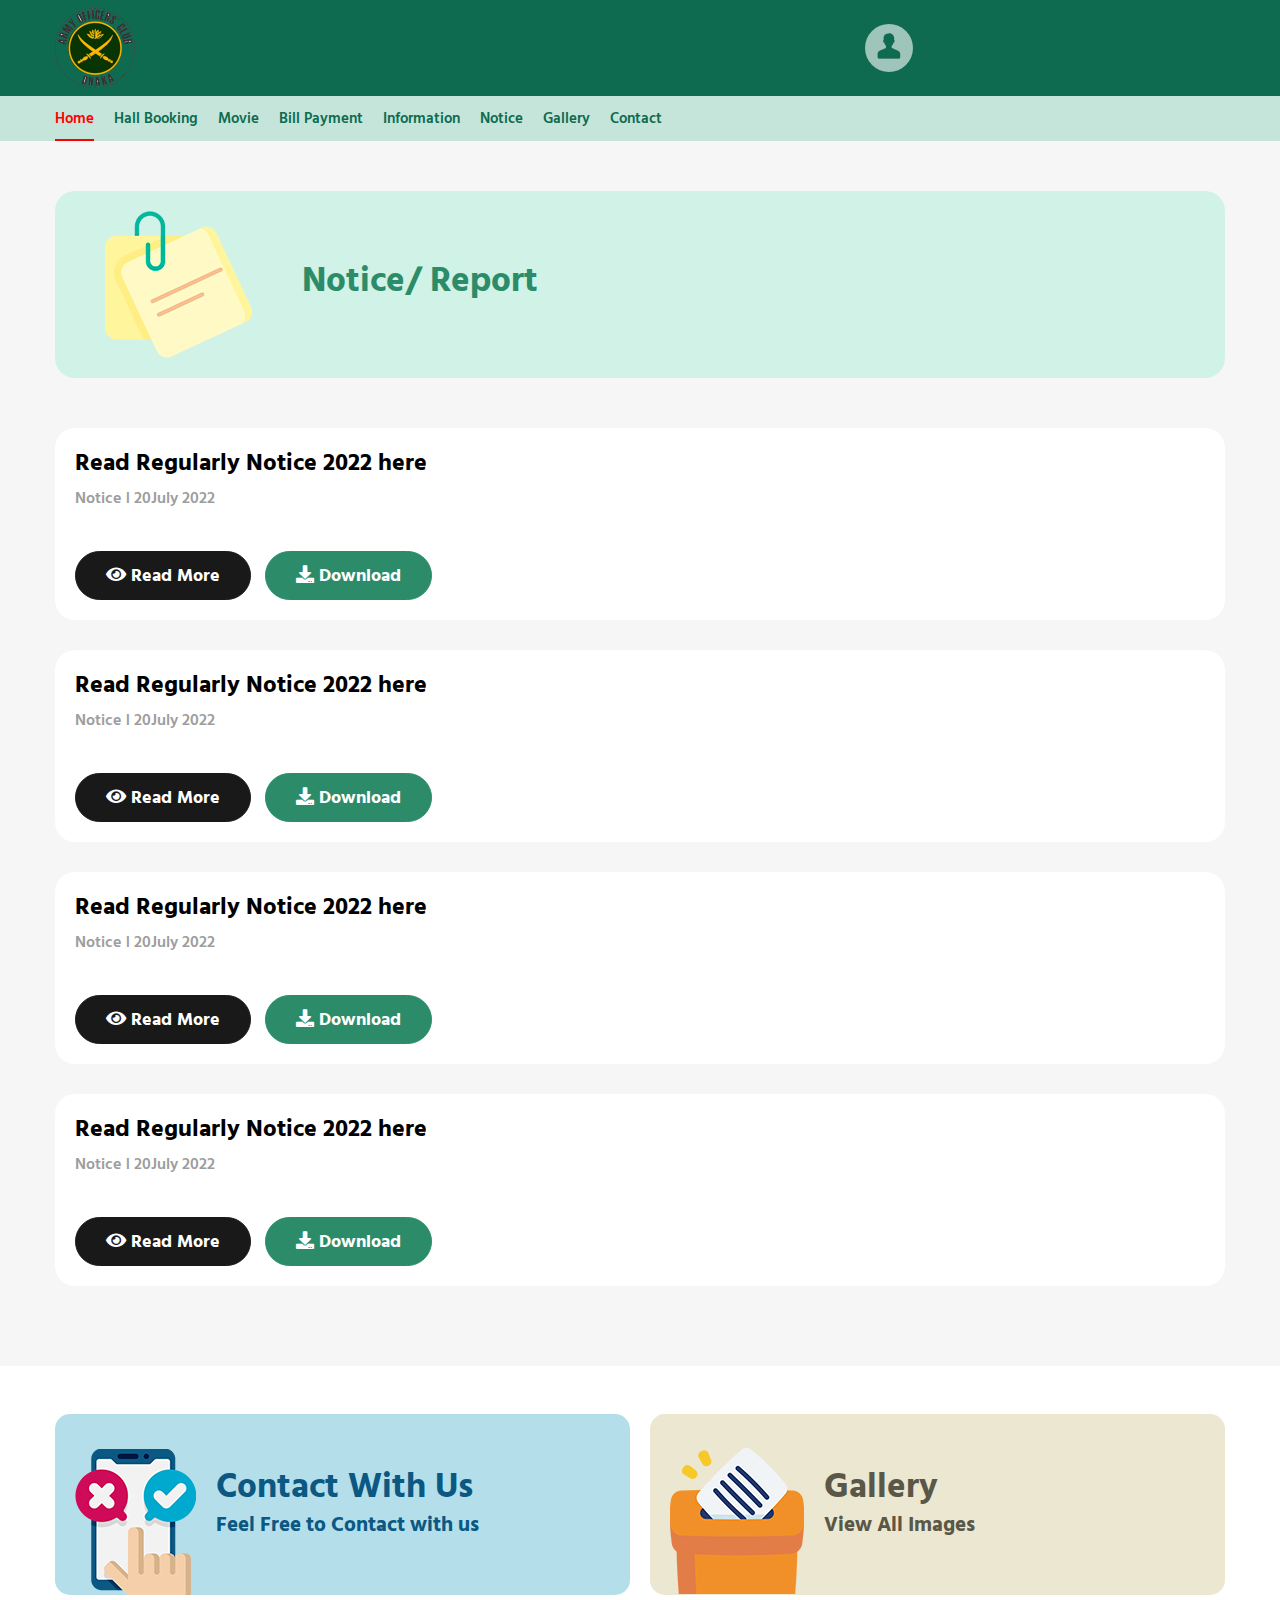
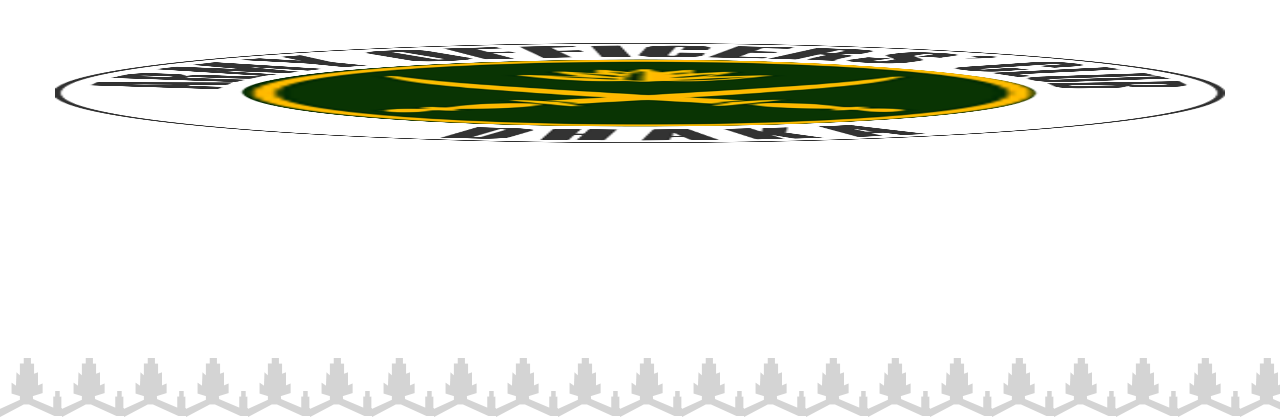
<file: notice.html>
<!DOCTYPE html>
<html lang="bn">

<head>
	<meta charset="utf-8">
	<meta name="viewport" content="width=device-width, initial-scale=1, shrink-to-fit=no">
	<meta name="description" content="">
	<meta name="author" content="">
	<link rel="icon" href="assets/img/favicons/favicon.ico">

	<title>বাংলাদেশ আওয়ামী লীগ , ফরিদপুর জেলা শাখা।</title>

	<link rel="preconnect" href="https://fonts.gstatic.com">
	<link href="https://fonts.googleapis.com/css2?family=Roboto:wght@400;500&display=swap" rel="stylesheet">

	<link rel="stylesheet" href="assets/css/bootstrap.min.css">
	<link rel="stylesheet" href="assets/css/meanmenu.css">
	<link rel="stylesheet" href="assets/css/fontawesome.min.css">
	<link rel="stylesheet" href="assets/css/style.css">
</head>

<body class="inner-page">

	<!-- Mobile Menu Overlay -->
	<div class="overlay-inn"></div>


	<header>
		<!-- Logo Section -->
		<div class="logo-section">

			<div class="container">
				<div class="row align-items-center">
					<div class="col-md-8">
						<div class="logo-side d-flex align-items-center">
							<a href="index.html"><img src="assets/img/header/logo.png" alt="" style="margin-left: 0px; height: 80px"></a>
						</div>
					</div>
					<div class="col-md-4">
						<div class="row no-gutters">

							<div class="user">
								<img src="assets/img/icon/user.png" style="margin-right: 60%;">
								<div class="user-menu" lang="en">
									<img src="assets/img/header/logo.png" alt="" style="margin-left: 0px; height: 80px">
									<a class="btn btn-green" href="">Log in</a>
									
								</div>
							</div>

						</div>
					</div>
				</div>
			</div>

		</div>

		<!-- Navigation Section -->
		<div class="navbar navbar-expand-md main-nav-section">

			<div class="container">

				<div class="navbar-collapse" id="navbarMain">

					<div class="menu-toggle">
						<i class="fa fa-bars"></i>
					</div>
					<ul class="navbar-nav mr-auto" lang="bn">
						<li class="active"><a href="index.html">Home</a></li>
						<li><a href="single.html">Hall Booking</a></li>
						<li><a href="songoton.html">Movie</a></li>
						<li><a href="#">Bill Payment </i></a>  </li> 
						<li><a href="information.html">Information</a></li>
						<li ><a href="notice.html">Notice</a></li>
						<li><a href="gallery.html">Gallery</a></li>
						<li><a href="contact.html">Contact </a></li>
						
						                                   
                            <!-- <div class="mega-menu"> -->

                      
					</ul>

				</div>

			</div>

		</div>

		<!-- Navigation Section -->
		<div class="navbar navbar-expand-md main-nav-section navbar-sticky">

			<div class="container">

				<div class="menu-toggle">
					<i class="fa fa-bars"></i>
				</div>

				<a class="logo" href="index.html"><img src="assets/img/header/logo.png" alt=""></a>

				<div class="navbar-collapse" id="navbarMain">
					<ul class="navbar-nav mr-auto" lang="bn">
						<li class="active"><a href="index.html">Home</a></li>
						<li><a href="single.html">Hall Booking</a></li>
						<li><a href="songoton.html">Movie</a></li>
						<li><a href="#">Bill Payment </i></a>  </li> 
						<li><a href="information.html">Information</a></li>
						<li ><a href="notice.html">Notice</a></li>
						<li><a href="gallery.html">Gallery</a></li>
						<li><a href="contact.html">Contact </a></li>
					</ul>

					<div class="search-form-toggle">
						<i id="search-toggle" class="fa fa-search"></i>
						<form class="search-form form-inline">
							<input class="form-control" type="text" placeholder="Search" aria-label="Search">
							<button class="btn" type="submit"><i class="fa fa-search"></i></button>
						</form>
					</div>
				</div>
			</div>
		</div>


		<!-- Mobile Navigation -->

		<div class="mobile-menu" id="mobile-menu">
			<ul>
				<li class="active"><a href="index.html">Home</a></li>
						<li><a href="single.html">Hall Booking</a></li>
						<li><a href="songoton.html">Movie</a></li>
						<li><a href="#">Bill Payment </i></a>  </li> 
						<li><a href="information.html">Information</a></li>
						<li ><a href="notice.html">Notice</a></li>
						<li><a href="gallery.html">Gallery</a></li>
						<li><a href="contact.html">Contact </a></li>
			</ul>
		</div>
		
	</header>



	<main>
		


		<section class="inn-banner-section notice-page">
			<div class="container">
				<div class="inn-banner">
					<img src="assets/img/notice_icon.png">
					<h1>Notice/ Report</h1>
				</div>
			</div>			
		</section>
		

		<section class="notice-section">
			<div class="container">
				<div class="row">

					<div class="col-lg-12">
						<div class="notice-box">
							<h2>Read Regularly Notice 2022 here</h2>
							<p class="meta">Notice । 20July 2022</p>
							<div class="btn-set">
								<a class="btn btn-dark"><i class="fa fa-eye"></i> Read More</a>
								<a class="btn btn-green"><i class="fa fa-download"></i> Download</a>
							</div>
						</div>
					</div>

					<div class="col-lg-12">
						<div class="notice-box">
							<h2>Read Regularly Notice 2022 here</h2>
							<p class="meta">Notice । 20July 2022</p>
							<div class="btn-set">
								<a class="btn btn-dark"><i class="fa fa-eye"></i> Read More</a>
								<a class="btn btn-green"><i class="fa fa-download"></i> Download</a>
							</div>
						</div>
					</div>
					<div class="col-lg-12">
						<div class="notice-box">
							<h2>Read Regularly Notice 2022 here</h2>
							<p class="meta">Notice । 20July 2022</p>
							<div class="btn-set">
								<a class="btn btn-dark"><i class="fa fa-eye"></i> Read More</a>
								<a class="btn btn-green"><i class="fa fa-download"></i> Download</a>
							</div>
						</div>
					</div>

					<div class="col-lg-12">
						<div class="notice-box">
							<h2>Read Regularly Notice 2022 here</h2>
							<p class="meta">Notice । 20July 2022</p>
							<div class="btn-set">
								<a class="btn btn-dark"><i class="fa fa-eye"></i> Read More</a>
								<a class="btn btn-green"><i class="fa fa-download"></i> Download</a>
							</div>
						</div>
					</div>

				</div><!-- .row -->
			</div>
		</section>

		<div style="height: 50px;"></div>
	</main>
<!-- footer -->
	<footer class="footer bg-white">

		<section class="pt-5 pb-5">
			<div class="container">
				<div class="person_section">
					<div class="item">
						<div class="img_container">
							<img src="assets/img/person/person_1.png" class="icon_img">
						</div>

						<div class="text_area">
							<h1>Contact  With Us</h1>
							<a href=""><p>Feel Free to Contact with us</p></a>
						</div>
					</div>

					<div class="item">
						<div class="img_container">
							<img src="assets/img/person/person_2.png" class="icon_img">
						</div>
						<div class="text_area">
							<h1>Gallery </h1>
							<a href=""><p>View All Images</p></a>
						</div>
					</div>
				</div>
			</div>
		</section>


		<section class="pb-3 pb-3">
			<div class="container footer-top">
				<div class="footer_top_left_section">
					<img src="assets/img/header/logo.png" alt="" style="margin-left: 0px; height: 100px">
				</div>

				<div class="social_icons">
					<div class="">
                        <iframe
                            src="https://www.google.com/maps/embed?pb=!1m18!1m12!1m3!1d3650.295468781749!2d90.39525031411328!3d23.80809008456095!2m3!1f0!2f0!3f0!3m2!1i1024!2i768!4f13.1!3m3!1m2!1s0x3755c71e6617691b%3A0x3afe05d29f77aa11!2sArmy%20Officers&#39;%20Club!5e0!3m2!1sen!2sbd!4v1662012304363!5m2!1sen!2sbd"
                            width="90%"
                            height="150"
                            style="border: 0; padding-top: 10%"
                            allowfullscreen=""
                            loading="lazy"
                            referrerpolicy="no-referrer-when-downgrade"
                        ></iframe>
                    </div>
				</div>
			</div>
		</section>


	</footer>





	<!-- ==================== Scripts ==================== -->
	<!------------------------------------------------------->

	<!-- <script src="assets/js/vendor/jquery.slim.min.js"></script> -->
	<!-- <script src="assets/js/vendor/jquery-3.5.1.js"></script> -->
	<script src="assets/js/vendor/jquery.js"></script>

	<script src="assets/js/vendor/jquery.meanmenu.js"></script>
	<script src="assets/js/vendor/bootstrap.bundle.min.js"></script>
	<script src="assets/js/vendor/smooth-scroll.polyfills.min.js"></script>
	<script src="assets/js/vendor/tiny-slider.js"></script>
	<script src="assets/js/vendor/lightgallery.min.js"></script>
	<script src="assets/js/vendor/lg-video.min.js"></script>

	<!-- Main script-->
	<script src="assets/js/main-script.js"></script>

</body>

</html>
</file>
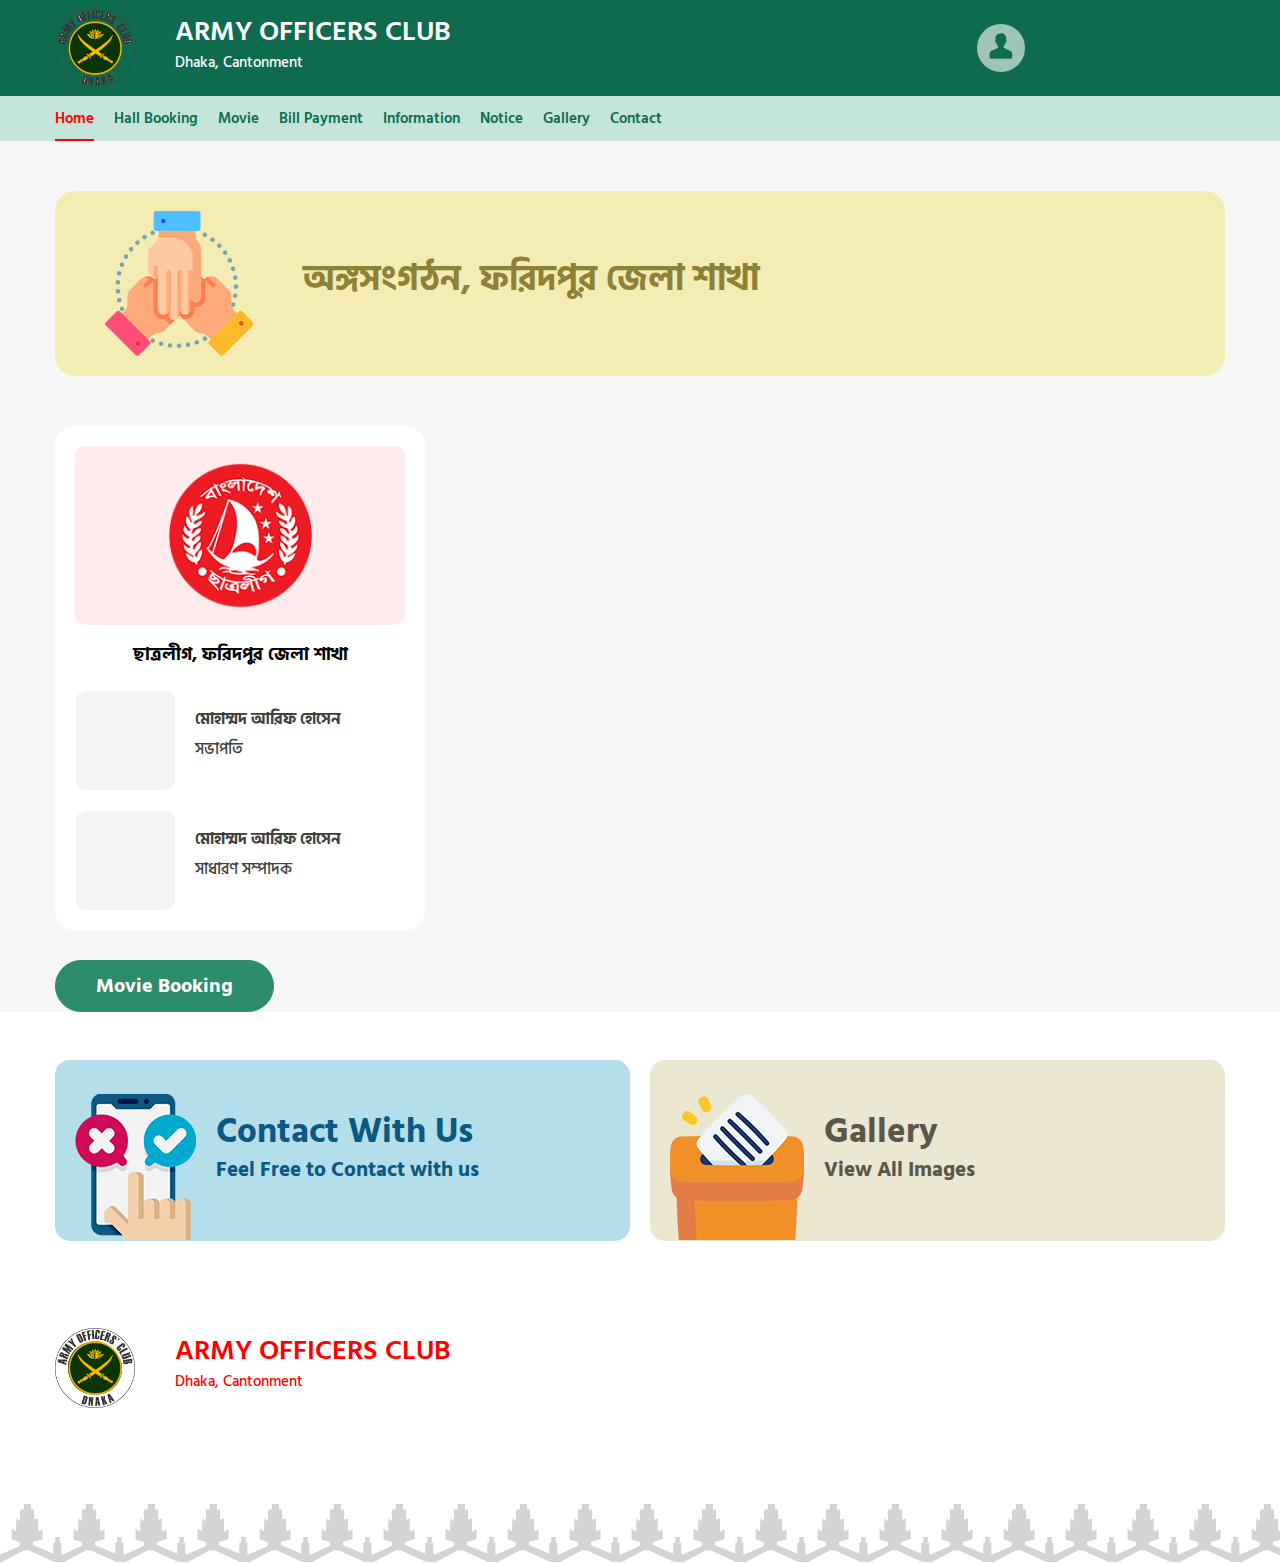
<file: songoton.html>
<!DOCTYPE html>
<html lang="bn">

<head>
	<meta charset="utf-8">
	<meta name="viewport" content="width=device-width, initial-scale=1, shrink-to-fit=no">
	<meta name="description" content="">
	<meta name="author" content="">
	<link rel="icon" href="assets/img/favicons/favicon.ico">

	<title> AOC </title>

	<link rel="preconnect" href="https://fonts.gstatic.com">
	<link href="https://fonts.googleapis.com/css2?family=Roboto:wght@400;500&display=swap" rel="stylesheet">

	<link rel="stylesheet" href="assets/css/bootstrap.min.css">
	<link rel="stylesheet" href="assets/css/meanmenu.css">
	<link rel="stylesheet" href="assets/css/fontawesome.min.css">
	<link rel="stylesheet" href="assets/css/style.css">
</head>

<body class="inner-page">

	<!-- Mobile Menu Overlay -->
	<div class="overlay-inn"></div>


	<header>
			<!-- Logo Section -->
			<div class="logo-section">

				<div class="container">
					<div class="row align-items-center">
						<div class="col-md-6">
							<div class="logo-side d-flex align-items-center">
								<a href="index.html"><img src="assets/img/header/logo.png" alt="" style="margin-left: 0px; height: 80px"></a>
								<div class="user">
									<h1 style="color: white; line-height: 20px; ">ARMY OFFICERS CLUB</h1>
								
									<span>Dhaka, Cantonment</span>
								</div>
							</div>
						</div>
						<!-- <div class="col-md-4">
							<div class="row no-gutters">
	
								
	
							</div>
						</div> -->
	
						<div class="col-md-4">
							<div class="row no-gutters justify-content-end">
	
								<div class="user">
									<img src="assets/img/icon/user.png" style="margin-right: 60%;">
									<div class="user-menu" lang="en">
										<img src="assets/img/header/logo.png" alt="" style="margin-left: 0px; height: 80px">
										<a class="btn btn-green" href="">Log in</a>
										
									</div>
								</div>
	
							</div>
						</div>
						
							
				</div>
	
			</div>
			
	
	</div>
	
			<!-- Navigation Section -->
			<div class="navbar navbar-expand-md main-nav-section">
	
				<div class="container">
	
					<div class="navbar-collapse" id="navbarMain">
	
						<div class="menu-toggle">
							<i class="fa fa-bars"></i>
						</div>
						<ul class="navbar-nav mr-auto" lang="bn">
							<li class="active"><a href="index.html">Home</a></li>
							<li><a href="single.html">Hall Booking</a></li>
							<li><a href="songoton.html">Movie</a></li>
							<li><a href="#">Bill Payment </i></a>  </li> 
							<li><a href="information.html">Information</a></li>
							<li ><a href="notice.html">Notice</a></li>
							<li><a href="gallery.html">Gallery</a></li>
							<li><a href="contact.html">Contact </a></li>
							
															   
								<!-- <div class="mega-menu"> -->
	
						  
						</ul>
	
					</div>
	
				</div>
	
			</div>
	
			<!-- Navigation Section -->
			<div class="navbar navbar-expand-md main-nav-section navbar-sticky">
	
				<div class="container">
	
					<div class="menu-toggle">
						<i class="fa fa-bars"></i>
					</div>
	
					<a class="logo" href="index.html"><img src="assets/img/header/logo.png" alt=""></a>
				
					
	
					<div class="navbar-collapse" id="navbarMain">
						<ul class="navbar-nav mr-auto" lang="bn">
							<li class="active"><a href="index.html">Home</a></li>
							<li><a href="single.html">Hall Booking</a></li>
							<li><a href="songoton.html">Movie</a></li>
							<li><a href="#">Bill Payment </i></a>  </li> 
							<li><a href="member.html">Information</a></li>
							<li ><a href="notice.html">Notice</a></li>
							<li><a href="gallery.html">Gallery</a></li>
							<li><a href="contact.html">Contact </a></li>
						</ul>
	
						<div class="search-form-toggle">
							<i id="search-toggle" class="fa fa-search"></i>
							<form class="search-form form-inline">
								<input class="form-control" type="text" placeholder="Search" aria-label="Search">
								<button class="btn" type="submit"><i class="fa fa-search"></i></button>
							</form>
						</div>
					</div>
				</div>
			</div>
	
	
			<!-- Mobile Navigation -->
	
			<div class="mobile-menu" id="mobile-menu">
				<ul>
					<li class="active"><a href="index.html">Home</a></li>
							<li><a href="single.html">Hall Booking</a></li>
							<li><a href="songoton.html">Movie</a></li>
							<li><a href="#">Bill Payment </i></a>  </li> 
							<li><a href="member.html">Information</a></li>
							<li ><a href="notice.html">Notice</a></li>
							<li><a href="gallery.html">Gallery</a></li>
							<li><a href="contact.html">Contact </a></li>
				</ul>
			</div>
			
		</header>


	<main>
		


		<section class="inn-banner-section">
			<div class="container">
				<div class="inn-banner">
					<img src="assets/img/icon_01.png">
					<h1>অঙ্গসংগঠন, ফরিদপুর জেলা শাখা</h1>
				</div>
			</div>			
		</section>
		

		<section class="team-cols-section">
			<div class="container">
				<div class="row">

					<div class="col-lg-4">
						<div class="team-box">
							<div class="col-thumb">
								<img src="assets/img/notice/1.png">
							</div>
							<h2>ছাত্রলীগ, ফরিদপুর জেলা শাখা</h2>
							<div class="team-person">
								<img src="assets/img/notice/mem-photo.png">
								<div class="tperson-info">
									<h4>মোহাম্মদ আরিফ হোসেন</h4>
									<p>সভাপতি</p>
								</div>
							</div>
							<div class="team-person">
								<img src="assets/img/notice/mem-photo.png">
								<div class="tperson-info">
									<h4>মোহাম্মদ আরিফ হোসেন</h4>
									<p>সাধারণ সম্পাদক</p>
								</div>
							</div>
						</div>
						<a href="member.html"><button class="btn btn-green" type="submit"> Movie Booking </button></a>
						
					</div>
					
					
					

				</div><!-- .row -->
			</div>
		</section>


	</main>

	<!-- footer -->
	<footer class="footer bg-white">

		<section class="pt-5 pb-5">
			<div class="container">
				<div class="person_section">
					<div class="item">
						<div class="img_container">
							<img src="assets/img/person/person_1.png" class="icon_img">
						</div>

						<div class="text_area">
							<h1>Contact  With Us</h1>
							<a href=""><p>Feel Free to Contact with us</p></a>
						</div>
					</div>

					<div class="item">
						<div class="img_container">
							<img src="assets/img/person/person_2.png" class="icon_img">
						</div>
						<div class="text_area">
							<h1>Gallery </h1>
							<a href=""><p>View All Images</p></a>
						</div>
					</div>
				</div>
			</div>
		</section>


		<section class="pb-3 pb-3">
			
			<div class="container ">
				<div class="row footer-top">
					<div class="col-md-6">
						<div class="logo-side d-flex align-items-center">
							<a href="index.html"><img src="assets/img/header/logo.png" alt="" style="margin-left: 0px; height: 80px"></a>
							<div class="user">
								<h1 style="color: red; line-height: 20px; ">ARMY OFFICERS CLUB</h1>
							
								<span style="color: red;">Dhaka, Cantonment</span>
							</div>
						</div>
					</div>
					<!-- <div class="col-lg-4">
						

					</div> -->
					
					<div class="col-lg-4">
						<div class="social_icons">
						
								<iframe
									src="https://www.google.com/maps/embed?pb=!1m18!1m12!1m3!1d3650.295468781749!2d90.39525031411328!3d23.80809008456095!2m3!1f0!2f0!3f0!3m2!1i1024!2i768!4f13.1!3m3!1m2!1s0x3755c71e6617691b%3A0x3afe05d29f77aa11!2sArmy%20Officers&#39;%20Club!5e0!3m2!1sen!2sbd!4v1662012304363!5m2!1sen!2sbd"
									width="90%"
									height="150"
									style="border: 0; padding-top: 10%"
									allowfullscreen=""
									loading="lazy"
									referrerpolicy="no-referrer-when-downgrade"
								></iframe>
							</div>
						</div>
					</div>
				</div>
			

				
			</div>
		</section>


	</footer>




	<!-- ==================== Scripts ==================== -->
	<!------------------------------------------------------->

	<!-- <script src="assets/js/vendor/jquery.slim.min.js"></script> -->
	<!-- <script src="assets/js/vendor/jquery-3.5.1.js"></script> -->
	<script src="assets/js/vendor/jquery.js"></script>

	<script src="assets/js/vendor/jquery.meanmenu.js"></script>
	<script src="assets/js/vendor/bootstrap.bundle.min.js"></script>
	<script src="assets/js/vendor/smooth-scroll.polyfills.min.js"></script>
	<script src="assets/js/vendor/tiny-slider.js"></script>
	<script src="assets/js/vendor/lightgallery.min.js"></script>
	<script src="assets/js/vendor/lg-video.min.js"></script>

	<!-- Main script-->
	<script src="assets/js/main-script.js"></script>

</body>

</html>
</file>
<file: assets/css/style.css>
/* Font Import */
@import url("https://fonts.googleapis.com/css2?family=Hind+Siliguri:wght@300;400;500;600;700&display=swap");

a,
a:hover,
a:active,
a:visited,
a:focus {
    text-decoration: none;
}

a:hover {
}

:lang(bn) {
    font-family: "Hind Siliguri", sans-serif;
}

.fa,
.fas {
    font-family: "Font Awesome 5 Free";
}

.fab {
    font-family: "Font Awesome 5 Brands";
    font-weight: 400;
}

:lang(en) {
    font-family: "Roboto", sans-serif;
}

body {
    color: #000;
    font-size: 15px;
    font-weight: 500;
    line-height: 25px;
    font-family: "Hind Siliguri", sans-serif;
}

h1,
h2,
h3,
h4,
h5 {
    font-weight: 600;
    color: #000000;
}

h1 {
    font-size: 1.75rem;
    line-height: 45px;
}

h2 {
    font-size: 20px;
    line-height: 30px;
}

h3 {
    font-size: 18px;
    margin-top: 10px;
    line-height: 30px;
}

h4 {
    font-weight: 500;
}

h5 {
}

p {
    margin: 7px 0;
}

h2.col-title {
    border-left: 4px solid #ffba00;
    padding-left: 15px;
    margin: 15px 0;
}

.dark-bg h2.col-title {
    color: #fff;
}

a {
    color: #555;
}

main img {
    width: 100%;
    border-radius: 10px;
}

.navbar img {
    height: 60px;
}

.half-gutters {
    margin-left: -6px;
    margin-right: -6px;
}

.half-gutters > .col,
.half-gutters > [class*="col-"] {
    padding-left: 6px;
    padding-right: 6px;
}

.grey-bg {
    background: #f6f6f6;
}

.grey-bg [class*="col-"] > div {
    /* background-color: #fff; */
}

.in-content {
    padding: 10px;
}

.thumb-big img {
    height: 100%;
}

.thumb-small {
    float: left;
    margin-right: 10px;
    margin-top: 5px;
}

.thumb-small img {
    height: 100px;
    width: 150px;
}

.thumb-small p {
    text-align: justify;
}

.grey-bg .thumb-small,
.dark-bg .thumb-small {
    margin-top: 0;
}

.post-one {
    margin-bottom: 5px;
    padding-bottom: 5px;
}

.bb {
    border-bottom: 1px solid #ddd;
}

.grey-bg .post-one {
    /* padding: 10px; */
}

.post,
.post-one {
    display: block;
    clear: both;
    overflow: hidden;
}

.post-one p,
.post-two p {
    margin: 0px;
}

.post-two {
    background: #e8f1f8;
    padding: 10px;
    margin-bottom: 2px;
}

.post-two p {
    color: #2c4b73;
}

.bigger_section img {
    height: 100%;
    width: 100%;
    object-fit: cover;
    min-height: 250px;
}

h2.color-title {
    background: #0063b6;
    color: #fff;
    text-align: center;
    line-height: 50px;
}

h2.color-title.green {
    background: #22b67a;
}

h2.color-title.cyan {
    background: #0fbbb5;
}

h2.color-title.orange {
    background: #e59619;
}
h1.officers {
    color: #cb2027;
}

.search-form {
    display: flex;
    flex-flow: nowrap;
    justify-content: end;
    flex: 1;
}

@media (min-width: 576px) {
    .search-form.form-inline input {
        width: 100%;
    }
}

@media (max-width: 576px) {
    .search-form {
        width: 255px;
        margin-left: 20px;
    }
}

/* @media (max-width: 576px) {
  .user  {
    width: 75px;
  }
} */

/* @media (max-width: 576px) {
  .logo-side img  {
    width: 318px !important;
  }
} */

.see-all-link {
    color: #00b4e0;
}
.see-all-link:hover {
    color: #000;
}

/* btn */
.btn-blue {
    background-color: #0062b5;
}

.btn-orange {
    background-color: #ffba00;
}

/* Dropdown Menu */

.navbar-nav > li {
    position: relative;
}

ul.sub-menu {
    position: absolute;
    left: 0;
    min-width: 200px;
    transition: 0.3s;
    border-radius: 5px;
    opacity: 0;
    visibility: hidden;
    top: 50px !important;
    box-shadow: 1px 1px 3px 1px rgba(0, 0, 0, 0.5);
    background-color: #eaeaea;
    z-index: 10;
    list-style: none;
    margin: 0;
    padding: 0;
}

.sub-menu li a {
    padding: 5px;
    display: inline-block;
}

.sub-menu a:before {
    display: none;
}

.sub-menu > li {
    border-bottom: 1px solid #ddd;
}

.sub-menu > li:last-child {
    border: none;
}

.navbar-nav > li:hover ul.sub-menu {
    visibility: visible;
    opacity: 1;
    top: 35px !important;
}

/* Sticky Navigation */

.navbar-sticky {
    display: none;
}

.navbar-sticky.sticky-menu {
    display: block;
    position: fixed;
    top: 0;
    left: 0;
    width: 100%;
    -webkit-animation: navbar-show 0.25s;
    animation: navbar-show 0.25s;
    box-shadow: 0 0.125rem 0.625rem -0.1875rem rgba(0, 0, 0, 0.1);
    z-index: 1030;
}

@-webkit-keyframes navbar-show {
    from {
        -webkit-transform: translateY(-0.75rem);
        transform: translateY(-0.75rem);
        opacity: 0;
    }

    to {
        -webkit-transform: translateY(0);
        transform: translateY(0);
        opacity: 1;
    }
}

@keyframes navbar-show {
    from {
        -webkit-transform: translateY(-0.75rem);
        transform: translateY(-0.75rem);
        opacity: 0;
    }

    to {
        -webkit-transform: translateY(0);
        transform: translateY(0);
        opacity: 1;
    }
}

/* 
	Typography 
-----------------------------------------------------------------*/

/*  Mobile Nav */
.mobile-menu a {
    padding: 12px 20px;
    display: block;
    color: #fff;
    text-align: center;
    border-bottom: 1px solid #07523c;
}
.mobile-menu .active a {
    background: #109972;
}
@media (min-width: 992px) {
    .menu-toggle,
    .mobile-menu {
        display: none;
    }
}

.overlay-inn {
    background: #000;
    position: fixed;
    height: 100%;
    width: 100%;
    z-index: 1050;
    opacity: 0;
    visibility: hidden;
    transition: 0.3s;
}

.overlay-inn.active {
    opacity: 0.6;
    visibility: visible;
}

.mobile-menu.active {
    left: 0;
}

.mobile-menu {
    top: 0px;
    left: -250px;
    background: #0e6b50;
    position: fixed;
    height: 100%;
    width: 250px;
    z-index: 8999;
    transition: 0.3s;
}

/* Mobile Navigation */
.menu-toggle i {
    color: #0e6b50;
    font-size: 25px;
    margin-right: 10px;
    cursor: pointer;
    transition: 0.3s ease;
    line-height: 32px;
}

.menu-toggle i:hover {
    color: #003869;
}

.mobile-menu ul {
    margin: 0;
    padding: 0;
    list-style: none;
}

/* 
	Header
-----------------------------------------------------------------*/

header a {
    font-weight: 500;
}

.topbar {
    color: #fff;
    line-height: 40px;
    background-color: #003869;
}

/* logo section */
.logo-section {
    color: #fff;
    padding: 8px 0;
    background-color: #0e6b50;
}

.logo-section a {
    color: #fff;
}

.logo-side,
.user-side {
    gap: 30px;
}

.logo-side img {
    width: 100%;
}

.user {
    position: relative;
    margin-left: 10px;
}

.user > i {
    cursor: pointer;
}

.user-menu {
    position: absolute;
}

.user-menu {
    position: absolute;
    width: 230px;
    background: #fff;
    border-radius: 5px;
    z-index: 2;
    visibility: hidden;
    opacity: 0;
    right: 0;
    padding: 20px;
    text-align: center;
    -webkit-animation: navbar-show 0.25s;
    animation: navbar-show 0.25s;
    box-shadow: 0 0.125rem 0.625rem -0.1875rem rgba(0, 0, 0, 0.1);
}

.user:hover .user-menu {
    opacity: 1;
    visibility: visible;
}

.user-menu h4 {
    font-size: 16px;
    color: #3d3d3d;
    line-height: 40px;
    margin: 0;
}
.user-menu h4 span {
    color: #8a8a8a;
}

.user-menu .btn {
    font-size: 18px;
    display: block;
    border-radius: 5px;
    font-weight: 600;
    border-radius: 100px;
    padding: 8px;
}
a.btn.btn-cyan {
    background: #c5e5da;
    color: #2c8c69;
    border: 2px solid;
}
a.btn.btn-cyan:hover {
    background: red;
    color: #fff;
    border: 2px solid;
}
.archive-menu a {
    padding: 5px 10px;
    border-radius: 5px;
}

.archive-menu a.active,
.archive-menu a:hover {
    color: #fff;
    background-color: #00b4e1;
}

.lang-menu {
    width: max-content;
}

.lang-menu a {
    float: left;
    border: 2px solid;
    padding: 7px 12px;
}

.lang-menu a:hover {
    color: inherit;
    border-color: inherit;
}

.lang-menu a.active {
    color: #282828;
    border-color: #ffba00;
    background-color: #ffba00;
}

.lang-menu a:first-child {
    border-radius: 5px 0 0 5px;
    border-right: 0px;
}
.lang-menu a:last-child {
    border-radius: 0 5px 5px 0;
    border-left: 0px;
}

.user > i,
.user > img {
    color: #0e6b50;
    line-height: 48px;
    width: 48px;
    background: #9fc4b9;
    text-align: center;
    border-radius: 100px;
    font-size: 27px;
    padding: 2px;
}
.user-menu img {
    margin-bottom: 20px;
}

/* Navigation section */
.main-nav-section {
    background-color: #c5e5da;
}

.main-nav-section li a {
    margin: 5px 10px;
    position: relative;
    padding: 10px 0;
    color: #0e6b50;
    font-weight: 600;
    line-height: 29px;
}
.main-nav-section li.active a,
.main-nav-section li a:hover {
    color: red;
}

.main-nav-section .navbar-nav li.active a:before,
.main-nav-section .navbar-nav li a:hover:before {
    content: "";
    position: absolute;
    bottom: 0px;
    left: 0;
    height: 2px;
    width: 100%;
    background-color: red;
}

.navbar-sticky .navbar-nav li.active a:before,
.navbar-sticky .navbar-nav li a:hover:before {
    bottom: -16px;
}

.main-nav-section ul.navbar-nav {
    margin-left: -10px;
}

/* Mega Menu CSS */

li.has-submenu {
    padding-right: 20px;
    position: relative;
}

li.has-submenu .mega-menu {
    position: fixed;
    top: 145px;
    left: 0;
    right: 0;
    width: 100%;
    min-height: 200px;
    box-shadow: 0px 13px 25px -12px rgb(0 0 0 / 10%);
    opacity: 0;
    visibility: hidden;
    z-index: 1030;
    transition: 0.2s;
    padding: 40px 0;
    background: #fff;
}
.main-nav-section .person_section a {
    margin: 0;
    padding: 0;
}
.main-nav-section .person_section a:hover:before {
    display: none;
}
.sticky-menu li.has-submenu .mega-menu {
    top: 75px;
}
li.has-submenu:hover .mega-menu {
    opacity: 1;
    visibility: visible;
}

.person_section a:hover p {
    color: red !important;
}

/* header */
@media screen and (min-width: 601px) {
    div.user_header {
        font-size: 8px;
    }
}
@media screen and (min-width: 201px) {
    div.user_header {
        font-size: 12px;
    }
}
/* end header */
/* Mega Menu CSS ENDS */

.search-form input {
    border-radius: 100px;
    border: none;
    position: relative;
    background: #157a5c;
    padding: 24px;
}

.search-form input::placeholder {
    color: white;
    opacity: 0.5;
}

.search-form button {
    border-radius: 50px;
    border: none;
    background: #0e6b50;
    color: #fff;
    position: absolute;
    margin: 4px;
    padding: 8px 25px;
}

.search-form button:hover {
    background: #084131;
    color: #fff;
}

/* navbar-sticky */
.navbar-sticky .logo {
    margin-right: 30px;
}
.navbar-sticky .search-form-toggle {
    position: relative;
    padding: 5px;
    font-size: 20px;
    margin-right: 20px;
    cursor: pointer;
}
.navbar-sticky .search-form {
    display: none;
    position: absolute;
    width: 350px;
    top: 40px;
    right: -8px;
    animation: navbar-show 0.25s;
    -webkit-animation: navbar-show 0.25s;
}
.navbar-sticky .search-form.show {
    display: flex;
}
.search-form-toggle .search-form input {
    float: left;
    height: 40px;
    box-shadow: 0 0.125rem 0.625rem -0.1875rem rgb(0 0 0 / 50%);
}
.search-form-toggle .search-form button {
    float: left;
    height: 40px;
    box-shadow: 0 0.125rem 0.625rem -0.1875rem rgb(0 0 0 / 50%);
}

/* Section */
.adds {
    height: 100%;
}

.adds img {
    height: 100%;
}

/* Photo Carousel */
.photo-shongbad a.carousel-control-prev,
.photo-shongbad a.carousel-control-next {
    height: 75%;
}
.photo-shongbad img {
    height: 280px;
    width: 270px;
}

/* ek nojore bissho */
.ek-nojore-bisso {
    background: #009ad7;
    text-align: center;
    padding: 20px;
    padding-top: 5px;
}

.ek-nojore-bisso a {
    color: #fff;
    font-size: 20px;
}

/* Namaz Timeframe */
.prayerTimeTitle h2.col-title {
    color: #fff;
    margin-top: 0;
    line-height: 50px;
    text-align: center;
    background: #455960;
}
.prayerTimeTable {
    background-image: url(../img/masjid.png);
    padding: 0 0 0 135px;
    background-repeat: no-repeat;
    background-size: auto 100%;
}
.prayerName {
    background: #6b8e23;
    text-align: center;
    color: #fff;
    display: block;
    padding: 2px 3px;
}
.prayerTime {
    background: olive;
    text-align: center;
    color: #fff;
    display: block;
    padding: 2px 3px;
}
.nonPrayTime {
    margin: 5px 0 0;
    padding: 2px;
    text-align: center;
    line-height: 23px;
    background: #455960;
}
.sunrise {
    color: #fff;
    display: inline-block;
    padding: 0 30px 0 0;
}
.sunset {
    color: #fff;
    display: inline-block;
}

/* Video Post */
.vdo-post-box {
    padding: 10px 0 10px 10px;
    overflow-y: scroll;
    max-height: 315px;
    margin-bottom: 10px;
}

/* Dark BG section */
.dark-bg {
    background-color: #1e222b;
}

.dark-bg .post-one {
    background-color: #fff;
    padding: 10px;
}

.dark-bg .post-one h3 {
    margin-bottom: 0px;
}

/* Footer */
footer {
    /* background-color: #003869; */
}

footer a,
footer p {
    color: #fff;
}

footer .archive-menu a:hover {
    color: #fff;
}

.footer-logo img {
    max-width: 100%;
}

footer .social-link {
    margin-top: 10px;
}

footer .social-link a {
    clear: both;
    display: block;
    line-height: 46px;
    text-align: center;
    border-radius: 5px;
    margin-bottom: 10px;
}

.social-link .fb {
    background-color: #008aff;
}
.social-link .yt {
    background-color: #f02e35;
}

.footer-menu a {
    padding: 10px;
}

footer .archive-menu {
    margin-bottom: 15px;
    margin-left: -10px;
}

.footer-menu {
    margin-left: -10px;
}

.footer-menu a.active,
.footer-menu a:hover,
a:hover,
a:hover h2,
a:hover h3,
a:hover h4,
a:hover p {
    color: #f00;
}

footer hr {
    background-color: #256297;
}

.address {
    margin-top: 20px;
}

.address p {
    margin: 2px 0;
}

/* Single.html */
.bread-crumb {
    font-size: 18px;
    margin-bottom: 15px;
}

.post-info p {
    margin: 0;
}

.post-social-info {
    justify-content: flex-end;
}

.share {
    border-right: 1px solid;
    margin-right: 5px;
    padding-right: 5px;
    line-height: 10px;
}

.share span {
    font-size: 22px;
    display: block;
    text-align: center;
    line-height: 20px;
}

.post-social-icons i {
    color: #fff;
    font-size: 18px;
    line-height: 30px;
    width: 30px;
    height: 30px;
    text-align: center;
    border-radius: 100px;
}
.fa-facebook {
    background-color: #4267b2;
}
.fa-facebook-messenger {
    background-color: #448aff;
}
.fa-twitter {
    background-color: #56acee;
}
.fa-pinterest {
    background-color: #cb2027;
}
.fa-linkedin {
    background-color: #0077b5;
}
.fa-print {
    background-color: #757575;
}

.sidebar-tab {
    display: flex;
    gap: 1px;
}

.sidebar-tab li {
    width: 33%;
    float: left;
}

.sidebar-tab li a {
    padding: 5px 20px;
}

.sidebar-tab li a {
    padding: 5px 20px;
    background: #ddd;
}

.home .post-one {
    margin-top: 10px;
    border-top: 1px solid #ddd;
    paddin-top: 5px;
}

section.slider-section {
    background-image: url(../img/Slider_Background.png);
    background-position: center center;
    background-size: cover;
    margin-top: 0px;
    position: relative;
    padding-top: 1px;
}
.slider-section .carousel-control-next,
.slider-section .carousel-control-prev {
    width: 5%;
}

/* Footer Css */
.more-posts-single-page .post {
    margin-bottom: 10px;
}

@media (max-width: 491px) {
    .header-logo-title {
        display: none;
    }
}
@media (max-width: 991px) {
    header .navbar-nav {
        display: none;
    }
    .logo-side,
    .user-side {
        gap: 20px;
    }
    .archive-menu a {
        padding: 5px;
    }
    .main-nav-section .menu-toggle {
        margin-right: auto;
    }
    .navbar-sticky .navbar-collapse {
        justify-content: flex-end;
    }
    .navbar-sticky .navbar-collapse {
        justify-content: flex-end;
        max-width: 300px;
    }
    .menu-item-has-children {
        position: relative;
    }
    .mobile-menu i.fa-caret-down {
        top: 0;
        right: 0;
        width: 50px;
        height: 50px;
        display: flex;
        align-items: center;
        text-align: center;
        justify-content: center;
        border-left: 1px solid #07523c;
        position: absolute;
        cursor: pointer;
        color: #fff;
    }
    .mobile-menu .m-sub-menu li a {
        color: #ddd;
        font-size: 95%;
    }
    footer {
        text-align: center;
    }
    .footer-menu,
    footer .archive-menu {
        margin-left: 0;
    }
    .social-link {
        max-width: 300px;
        margin: auto;
    }
}
/* max-width: 991px */

@media (max-width: 767px) {
    header .navbar-collapse {
        padding: 0 15px;
        display: flex;
    }
    header .archive-menu {
        display: none;
    }
    .navbar-sticky .container {
        padding: 0 15px;
    }
    .navbar-sticky .navbar-collapse {
        padding-right: 0px;
    }
    .navbar-sticky .search-form {
        right: -160px;
    }
    .navbar-sticky .logo,
    .main-nav-section .menu-toggle {
        margin-right: 10px;
    }
    .navbar-sticky .container {
        padding: 0 15px;
        justify-content: space-between;
        flex-wrap: nowrap;
    }
}
/* max-width: 767px */

@media (max-width: 575px) {
    header .navbar-collapse {
        padding: 0;
    }
    .navbar-sticky .navbar-collapse {
        display: none;
    }
    .col-mob-6 {
        width: 50%;
    }
}
/* max-width: 575px */

.allnewslogo {
    overflow: hidden;
    text-align: center;
    margin-bottom: 25px;
}

.allnewslogo > a {
    height: 60px;
    display: block;
    border: 1px solid #bbb;
    border-bottom: 0px;
    border-radius: 5px 5px 0 0;
}

.allnewslogo > a > img {
    width: 100%;
    height: 100%;
    border-radius: 5px 5px 0 0;
}

.allnewslogo > div {
    padding: 5px;
    background: #f0f0f0;
    border: 1px solid #bbb;
    border-radius: 0 0 5px 5px;
}

.item_container {
    /* gap: 45px; */
}
.container_item {
    display: flex;
    align-items: center;
    justify-content: space-between;
    height: 120px;
    border-radius: 15px;
    padding: 50px;
    margin: 10px 0px;
}

.item_1:hover {
    box-shadow: 0 0 0 3px inset #8c8135;
}

.item_2:hover {
    box-shadow: 0 0 0 3px inset #379472;
}

.item_3:hover {
    box-shadow: 0 0 0 3px inset #3b97d3;
}

.item_1 p {
    color: #8c8135;
}

.item_2 p {
    color: #379472;
}

.item_3 p {
    color: #3b97d3;
}

.item_container img {
    height: 70px;
    width: 70px;
}

.item_container p,
.item_container span {
    font-size: 23px;
    font-weight: bold;
}

.item_1 {
    background: #f5ecb3;
}

.item_2 {
    background: #baedda;
}

.item_3 {
    background: #cbf2f9;
}

.thread_sectin_right {
    background: #0e6b50;
    height: 585px;
    border-radius: 15px;
}

.banner_container {
    max-width: 1200px;
    width: 100%;
    margin: 0 auto;
    margin-top: 35px;
    margin-bottom: 30px;
}
.banner_container img {
    border-radius: 35px;
}
.thread_sectin_right {
    padding: 50px 0;
    text-align: center;
}
.thread_sectin_right > .text_content {
    margin: 40px 0;
    line-height: 30px;
}
.thread_sectin_right h2 {
    font-weight: bold;
    font-size: 30px;
    color: white;
}

.thread_sectin_right p {
    font-size: 30px;
    color: white;
}
.thread_sectin_right img {
    height: 100px;
    width: 100px;
}
.thread_sectin_right > .icon_img {
    height: 100px;
    width: 125px;
    margin-bottom: 40px;
}

.button_contain button {
    border: none;
    background: #328269;
    color: white;
    padding: 20px 70px;
    border-radius: 30px;
    font-weight: bold;
    font-size: 24px;
}

.person_section {
    display: flex;
    gap: 20px;
    width: 100%;
}
.person_section > .item {
    flex: 1;
    min-height: 150px;
    width: 50%;
    background: #b4dfea;
    border-radius: 15px;
    display: flex;
    padding: 0 20px;
    align-items: center;
    gap: 20px;
}
.person_section > .item:last-child {
    background: #ebe7d0;
}

.person_section > .item img {
    position: relative;
    height: auto;
}
.person_section .item:first-child h1,
.person_section .item:first-child p {
    color: #0b5983;
}

.person_section .item:last-child h1,
.person_section .item:last-child p {
    color: #5a5748;
}

.person_section .item h1 {
    font-size: 35px;
    font-weight: 700;
    line-height: 40px;
}
.person_section .item p {
    font-size: 21px;
    line-height: 21px;
    font-weight: 700;
}

.footer-top {
    /* display: flex; */
    justify-content: space-between;
    align-items: center;
}

@media (max-width: 767px) {
    .footer-logo-title {
        display: none;
    }
}

.footer-top > .social_section {
    display: flex;
    justify-content: space-between;
    gap: 5px;
    align-items: center;
}

.footer_top_left_section {
    display: flex;
    justify-content: left;
    gap: 20px;
    align-items: center;
}
.footer_top_left_section img {
    width: 100%;
}

.footer_top_left_section > .text_section {
    line-height: 1px;
    color: #808080;
}

.footer_top_left_section > .text_section h1 {
    color: #808080;
    font-size: 30px;
}

.footer_top_left_section > .text_section p {
    color: #808080;
    font-size: 20px;
}
.person_section .text_area {
    text-align: left;
}
@media (max-width: 991px) {
    .person_section {
        display: flex;
        gap: 50px;
        flex-direction: column;
    }

    .person_section > .item {
        flex: auto;
        width: 100%;
        gap: 20px;
    }
}

@media (max-width: 575px) {
    .person_section > .item {
        min-height: 100px;
    }
    .person_section .img_container {
        width: 90px;
    }
    .person_section .img_container img {
        width: 100%;
    }
}

footer.footer.bg-white {
    background-image: url(../img/footer.png);
    padding-bottom: 100px;
    background-size: inherit;
    background-repeat: repeat-x;
    background-position: bottom left;
}

.bisas_protibadon {
    background: #e6fcff;
}

body.inner-page {
    background: #f6f6f6;
}

section.inn-banner-section {
    padding: 50px 0;
}
.inn-banner {
    display: flex;
    align-items: center;
    gap: 50px;
    background: #f4edb3;
    padding: 20px 50px;
    border-radius: 20px;
}
@media (max-width: 767px) {
    .inn-banner {
        flex-direction: column;
        gap: 20px;
    }
    .inn-banner-section h1 {
        font-size: 25px;
    }
}
@media (max-width: 991px) {
    div .ct-photo {
        padding: 30px;
    }
    .pt-xs-5 {
        padding-top: 30px !important;
    }
}

@media (max-width: 575px) {
    div .ct-photo img {
        width: 80%;
    }
}
.contact-page .inn-banner {
    background: #cbf1f9;
}
.inn-banner img {
    width: auto;
}
.inn-banner h1 {
    color: #8c8135;
    font-size: 30px;
    font-weight: 900;
}

.team-box {
    background: #fff;
    padding: 20px;
    border-radius: 20px;
    margin-bottom: 30px;
}
.team-box h2 {
    text-align: center;
    margin-top: 15px;
    font-size: 18px;
    font-weight: 700;
}
.team-person {
    display: flex;
    align-items: center;
    gap: 20px;
    margin-top: 20px;
}
.team-person img {
    width: 100px;
    height: 100px;
    object-fit: cover;
}
.tperson-info h4 {
    font-size: 16px;
    font-weight: 700;
    color: #404040;
}

.tperson-info p {
    font-size: 16px;
    font-weight: 500;
    color: #404040;
}

.notice-page .inn-banner {
    background: #d1f2e6;
}
.notice-box {
    padding: 20px;
    background: white;
    border-radius: 20px;
    margin-bottom: 30px;
}
.notice-page .inn-banner h1 {
    color: #2c8c69;
}
.notice-box h2 {
    font-size: 24px;
    font-weight: 700;
}
.notice-box p.meta {
    color: #9d9d9d;
    font-size: 16px;
    font-weight: 600;
}
.notice-box .btn-set {
    margin-top: 20px;
}
.notice-box .btn {
    border-radius: 100px;
    padding: 10px 30px;
    margin-right: 10px;
    font-size: 18px;
    font-weight: 700;
    margin-top: 20px;
}
.btn-dark {
    background: #191919;
    border-color: #191919;
    color: #fff;
}
.btn-dark:hover {
    background: #ff0000;
    border-color: #ff0000;
}
.btn-green {
    background: #2c8c69;
    border-color: #2c8c69;
    color: #fff;
}
.btn-green:hover,
.button_contain button:hover,
.btn.btn-coffee:hover {
    background: #ff0000;
    border-color: #ff0000;
    color: #fff;
}

.button_contain button,
.btn.btn-coffee {
    transition: 200ms ease;
}
.button_contain button i,
.btn.btn-coffee i {
    transition: 200ms ease;
    transform: translateX(0px);
}
.button_contain button:hover i,
.btn.btn-coffee:hover i {
    transform: translateX(5px);
}

form button.btn-green {
    transition: 200ms ease;
}
form button.btn-green i {
    transition: 200ms ease;
    transform: translateX(0px);
}
form button.btn-green:hover i {
    transform: translate(13px, 1px);
}

.ct-hero-box {
    background: white;
    border-radius: 20px;
    margin-bottom: 30px;
    padding: 40px 20px;
}
.ct-hero-box img {
    width: auto;
    margin-right: 20px;
}
.ct-info {
}
.ct-info h4 {
    font-size: 16px;
    color: #6d6d6d;
    font-weight: 600;
}
.ct-info a {
    color: #fd7c00;
    font-size: 20px;
    font-weight: 600;
}
.ct-info a:hover {
    color: red !important;
}
.ct-info p {
    color: #fe5686;
    font-size: 20px;
    font-weight: 600;
}

.contact-page .inn-banner h1 {
    color: #3991cb;
}

@media (min-width: 992px) {
    .contact-form-section form {
        margin-right: 30px;
    }
}

.contact-form-section .row.no-gutters {
    background: white;
    border-radius: 20px 20px 5px 5px;
    margin-bottom: 50px;
    padding: 25px;
    border-bottom: 5px solid #bfdcd2;
}

.ct-photo {
    background: #fff8ef;
    display: flex;
    align-items: center;
    justify-content: center;
    height: 100%;
    border-radius: 20px;
}
.ct-photo img {
    width: auto;
    padding: 20px;
}

.social_icons > a:hover {
    color: #fff;
}
.social_icons i {
    display: inline-block;
    width: 50px;
    height: 50px;
    line-height: 50px;
    border-radius: 50px;
    text-align: center;
    background-color: #8d8a8b;
    font-size: 28px;
    margin-left: 10px;
}
.social_icons i.fa-facebook-f:hover {
    background-color: #4267b2;
}
.social_icons i.fa-twitter:hover {
    background-color: #56acee;
}
.social_icons i.fa-youtube:hover {
    background-color: #ff0000;
}

.post-content p {
    line-height: 31px;
    font-size: 18px;
    color: #444;
}

.f-group {
    position: relative;
    text-align: left;
    margin: 0 !important;
}

.f-group input[type="text"],
.f-group input[type="email"],
.f-group input[type="date"],
.f-group textarea {
    width: 100%;
    background: #fff;
    padding: 23px 10px 10px 10px;
    margin-top: 12px;
    border-radius: 6px;
    color: #2c2d35;
    font-weight: 900;
    font-size: 16px;
    transition: 0.2s;
    position: relative;
    border: 0;
    outline: 2px solid #eee;
}
input[type="radio"] {
    width: 20px;
    height: 20px;
    margin-right: 10px;
    transform: translateY(4px);
}
.gender-box {
    border: 1px solid #aaa;
    border-radius: 5px;
    padding: 10px;
    flex: 1;
}
form .flex-gap-15 {
    margin-top: 15px;
    gap: 15px;
}
.f-group textarea {
    height: 120px;
    position: relative;
}

.f-group label {
    font-size: 16px;
    margin: 0;
    position: absolute;
    color: #747474;
    top: 30px;
    left: 11px;
    opacity: 1;
    transition: 0.2s;
    pointer-events: none;
}

.f-group input:active + label,
.f-group input:focus + label,
.f-group input:not(:placeholder-shown) + label,
.f-group textarea:active + label,
.f-group textarea:focus + label,
.f-group textarea:not(:placeholder-shown) + label {
    top: 16px;
    font-size: 13px;
    color: #0e6b50;
}
.f-group input:focus-visible,
.f-group textarea:focus-visible {
    border: none;
    outline: 2px solid #0e6b50;
}
h4.info {
    color: #2c8c69;
    font-size: 16px;
    margin-top: 20px;
    font-weight: 600;
    margin-bottom: 20px;
}

button.btn.btn-green {
    font-weight: 700;
    font-size: 20px;
    padding: 10px 40px;
    border-radius: 50px;
}
.btn .fa-angle-right {
    transform: translate(8px, 1px);
}

.member-page-main {
    background-image: url(../img/member/Background_image.png);
    background-repeat: no-repeat;
    background-size: contain;
    background-position: top center;
}
section.inn-banner-section.member-page {
    padding: 100px 0;
}

.inn-banner-section.member-page h1 {
    text-align: center;
    font-weight: 700;
    color: #343434;
}

.member-head .team-person img {
}
.team-person.member {
    margin: 0;
}
.member-head .team-person img {
    width: 150px;
    height: auto;
}
.member-head .team-person.member h4 {
    font-size: 22px;
}
.team-person.member h4 {
    font-size: 18px;
}

.member-page-footer .inn-banner {
    justify-content: space-between;
    background: #fff8ef;
}
.member-page-footer .inn-banner h1,
.member-page-footer .inn-banner h2 {
    color: #805757;
}
.member-page-footer .inn-banner h2 {
    font-size: 24px;
}
.btn.btn-coffee {
    font-weight: 700;
    font-size: 20px;
    padding: 15px 60px;
    border-radius: 50px;
    background-color: #805757;
    color: #fff;
}
.btn .fa-angle-right {
    transform: translate(8px, 1px);
}

.member-page-footer .inn-banner img {
}
@media (max-width: 991px) {
    .member-page-footer .inn-banner {
        gap: 20px;
        padding: 20px;
    }
    .member-page-footer .inn-banner h1,
    .member-page-footer .inn-banner h2 {
        font-size: 125%;
    }
    .member-page-footer .inn-banner img {
        width: 120px;
    }
}
@media (max-width: 767px) {
    .member-page-footer .inn-banner {
        flex-wrap: wrap;
        justify-content: center;
    }
    .member-page-footer .inn-banner img {
        width: 100px;
    }
}

.inn-banner-section.member-page.gallery-page {
    background-image: url(../img/gallery/inn-banner.png);
    background-color: #efefef;
    background-repeat: no-repeat;
    background-size: contain;
    background-position: top center;
    padding: 50px 0;
    margin-bottom: 30px;
}
.inn-banner-section.gallery-page h1 {
}
#lightgallery a > img {
    padding: 5px;
    border-radius: 20px;
}

#lightgallery > a {
    position: relative;
}

#lightgallery > a:before {
    content: "\f03e";
    font-family: "Font Awesome 5 Free";
    color: #0e6b50;
    position: absolute;
    font-size: 60px;
    background: #c5e5daa1;
    width: calc(100% - 10px);
    height: calc(100% - 10px);
    border-radius: 20px;
    display: flex;
    align-items: center;
    justify-content: center;
    transition: 200ms ease;
    transform: scale(0);
    top: 5px;
    left: 5px;
}

#lightgallery > a:hover:before {
    transform: scale(1);
}
.inn-banner-section h1 {
    font-size: 35px;
}

@media (max-width: 575px) {
    .person_section .item h1 {
        font-size: 25px;
    }
}

form .btn.focus,
form .btn:focus {
    outline: 0;
    box-shadow: 0 0 0 0.2rem rgb(0 123 255 / 0%);
}

/* seat booking */
/*---------------- st movie booking Start --------------*/
/*-- prs video top Start --*/
.prs_top_video_section_wrapper {
    float: left;
    width: 100%;
    padding-top: 25px;
}

.st_video_slider_inner_wrapper {
    background: url("../images/index_III/main_slider_bg_img.jpg") 50% 0 repeat-y;
    background-position: center 0;
    background-size: cover;
    border: 6px solid #ffffff;
    box-shadow: 0 4px 16px 0 rgba(0, 0, 0, 0.38);
    padding-top: 80px;
    position: relative;
}

.st_video_slider_overlay {
    position: absolute;
    left: 0;
    right: 0;
    top: 0;
    bottom: 0;
    background: rgba(0, 0, 0, 0.78);
}

.st_video_slide_sec {
    text-align: center;
    position: relative;
}

.st_video_slide_sec h3 {
    font-size: 30px;
    color: #ffffff;
    letter-spacing: 2px;
    font-weight: 700;
    padding-top: 20px;
}

.st_video_slide_sec p {
    font-size: 12px;
    color: #ffffff;
    letter-spacing: 1px;
    text-transform: uppercase;
    padding-top: 10px;
}

.st_video_slide_sec h4 {
    text-transform: uppercase;
    font-size: 12px;
    color: #ffffff;
    letter-spacing: 1.2px;
    padding-top: 10px;
}

.st_video_slide_sec h5 {
    display: inline-block;
    margin-top: 15px;
}

.test-popup-link {
    border-radius: 100%;
    display: inline-block;
    box-shadow: 0 0 0 0 rgba(225, 225, 225, 0.6);
    -webkit-animation: pulse 1.2s infinite cubic-bezier(0.66, 0, 0, 1);
    -moz-animation: pulse 1.2s infinite cubic-bezier(0.66, 0, 0, 1);
    -ms-animation: pulse 1.2s infinite cubic-bezier(0.66, 0, 0, 1);
    animation: pulse 1.2s infinite cubic-bezier(0.66, 0, 0, 1);
}

@-webkit-keyframes pulse {
    to {
        box-shadow: 0 0 0 40px rgba(232, 76, 61, 0);
    }
}

@-moz-keyframes pulse {
    to {
        box-shadow: 0 0 0 40px rgba(232, 76, 61, 0);
    }
}

@-ms-keyframes pulse {
    to {
        box-shadow: 0 0 0 40px rgba(232, 76, 61, 0);
    }
}

@keyframes pulse {
    to {
        box-shadow: 0 0 0 40px rgba(232, 76, 61, 0);
    }
}

.st_video_slide_sec h5 span {
    width: auto;
    float: left;
    background: #eee;
    font-size: 12px;
    color: rgba(0, 0, 0, 0.87);
    letter-spacing: 0;
    padding: 2px 5px;
    text-transform: uppercase;
    margin-left: 10px;
    border-radius: 2px;
}

.st_video_slide_social_left,
.st_video_slide_social_right {
    float: left;
    width: 100%;
}

.st_video_slide_social_left li {
    float: left;
    margin-right: 10px;
}

.st_video_slide_social_left li a {
    float: left;
    width: 35px;
    height: 35px;
    line-height: 35px;
    font-size: 18px;
    text-align: center;
    border-radius: 100%;
    color: #fff;
}

.st_video_slide_social_left li:first-child a {
    background: #3b5998;
}

.st_video_slide_social_left li:nth-child(2) a {
    background: #38a1f3;
}

.st_video_slide_social_left li:nth-child(3) a {
    background: #bd081c;
}

.st_video_slide_social_left li:last-child a {
    background: #cc3333;
}

.st_video_slide_social {
    padding: 20px;
    position: relative;
}

.st_video_slide_social_right ul {
    float: right;
    padding-top: 3px;
}

.st_video_slide_social_right li {
    float: left;
    margin-left: 20px;
    font-size: 12px;
    color: #ffffff;
    letter-spacing: 0.86px;
}

.st_video_slide_social_right li i {
    font-size: 18px;
    padding-right: 5px;
    position: relative;
    top: 3px;
}

.st_video_slide_social {
    padding: 20px;
    position: relative;
    float: left;
    width: 100%;
}

.st_slider_rating_btn_heart_5th {
    position: absolute;
    left: 30px;
    top: -50px;
}

.st_slider_rating_btn_heart {
    float: right;
    width: auto;
    padding-right: 30px;
}

.st_slider_rating_btn_heart h5 {
    font-size: 26px;
    color: #f3c600;
    letter-spacing: 1px;
}

.st_slider_rating_btn_heart h5 i {
    color: #d80a21;
    position: relative;
    top: 12px;
    left: -5px;
}

.st_slider_rating_btn_heart h4 {
    font-size: 14px;
    color: rgba(255, 255, 255, 0.87);
    letter-spacing: 1.17px;
    padding-top: 5px;
    padding-left: 35px;
}

.st_calender_tabs {
    float: left;
    width: auto;
}

.st_calender_tabs .nav-tabs > li.active > a,
.st_calender_tabs .nav-tabs > li.active > a:hover,
.st_calender_tabs .nav-tabs > li.active > a:focus {
    width: 65px;
    height: 65px;
    background: #fff;
    text-align: center;
    font-size: 18px;
    color: #000;
    font-weight: 600;
    letter-spacing: 1px;
    padding: 0;
    border: 0;
    border-radius: 5px;
}

.st_calender_tabs .nav-tabs > li.active span {
    float: left;
    width: 100%;
    font-size: 14px;
    background: #ff4444;
    height: 26px;
    color: #fff;
    margin-bottom: 8px;
    font-weight: normal;
    border-top-left-radius: 5px;
    border-top-right-radius: 5px;
}

.nav > li > a:hover,
.nav > li > a:focus {
    background: transparent;
}

.nav-tabs > li > a:hover {
    border-color: transparent;
}

.st_calender_tabs .nav-tabs {
    border-bottom: 0;
}

.st_calender_tabs .nav > li > a {
    width: 65px;
    height: 65px;
    background: transparent;
    text-align: center;
    font-size: 18px;
    color: #fff;
    letter-spacing: 1px;
    padding: 0;
    border: 0;
}

.st_calender_tabs .nav > li > a span {
    float: left;
    width: 100%;
    line-height: 25px;
    font-size: 14px;
    background: transparent;
    height: 26px;
    color: #fff;
    margin-bottom: 8px;
}

.st_calender_tabs .nav-tabs > li {
    margin-right: 20px;
}

.st_calender_search {
    float: right;
    width: auto;
    margin-top: 13px;
}

.st_calender_search input {
    background: rgba(255, 255, 255, 0.12);
    border-radius: 4px;
    width: calc(300px - 40px);
    height: 36px;
    color: #fff;
    float: left;
    border: 0;
    border-top-right-radius: 0;
    border-bottom-right-radius: 0;
    padding-left: 10px;
}

.st_calender_search button {
    float: left;
    width: 40px;
    height: 36px;
    background: rgba(255, 255, 255, 0.12);
    color: rgba(255, 255, 255, 0.2);
    border: 0;
    border-top-right-radius: 4px;
    border-bottom-right-radius: 4px;
    cursor: pointer;
    -webkit-transition: all 0.5s;
    -o-transition: all 0.5s;
    -ms-transition: all 0.5s;
    -moz-transition: all 0.5s;
    transition: all 0.5s;
}

.st_calender_search button:hover {
    background: #f06292;
    color: #fff;
    -webkit-transition: all 0.5s;
    -o-transition: all 0.5s;
    -ms-transition: all 0.5s;
    -moz-transition: all 0.5s;
    transition: all 0.5s;
}

.st_calender_contant_main_wrapper {
    background: #fff;
    padding: 40px 30px;
    -webkit-border-radius: 10px;
    -moz-border-radius: 10px;
    border-radius: 10px;
    -webkit-box-shadow: 0px 1px 5px 0px rgba(0, 0, 0, 0.1);
    -moz-box-shadow: 0px 1px 5px 0px rgba(0, 0, 0, 0.1);
    -o-box-shadow: 0px 1px 5px 0px rgba(0, 0, 0, 0.1);
    -ms-box-shadow: 0px 1px 5px 0px rgba(0, 0, 0, 0.1);
    box-shadow: 0px 1px 5px 0px rgba(0, 0, 0, 0.1);
}

.st_calender_asc {
    float: left;
    width: auto;
}

.st_calen_asc_heart {
    float: left;
    width: 25px;
}

.st_calen_asc_heart a {
    float: left;
    width: 25px;
    font-size: 18px;
    color: rgba(0, 0, 0, 0.12);
}

.st_calen_asc_heart a:hover {
    color: #ff4444;
}

.st_calen_asc_heart_cont {
    float: left;
    width: calc(200px - 25px);
    padding-left: 10px;
}

.st_calen_asc_heart_cont h3 {
    font-size: 14px;
    color: rgba(0, 0, 0, 0.87);
    letter-spacing: 0.4px;
    font-weight: 600;
}

.st_calen_asc_heart_cont ul {
    margin-top: 10px;
}

.st_calen_asc_heart_cont li {
    float: left;
    margin-right: 15px;
}

.st_calen_asc_tecket_time_select {
    float: left;
    width: auto;
    margin-left: 40px;
    margin-top: -5px;
}

.st_calen_asc_tecket_time_select li {
    float: left;
    margin-right: 15px;
}

.st_calen_asc_tecket_time_select li a {
    float: left;
    font-size: 12px;
    color: rgba(0, 0, 0, 0.54);
    letter-spacing: 0;
    width: 75px;
    height: 37px;
    text-align: center;
    line-height: 37px;
    border: 1px solid #d0cfcf;
    border-radius: 4px;
}

.st_calen_asc_tecket_time_select li a:hover {
    background: #ff4444;
    color: #fff;
    border: 1px solid #ff4444;
}

.st_calen_asc_tecket_time_select li {
    position: relative;
}

.st_calen_asc_tecket_time_select li span {
    float: left;
    width: 150px;
    height: 90px;
    padding-top: 17px;
    font-weight: 700;
    text-align: center;
    background: #333545;
    color: #ffffff;
    border-radius: 5px;
    position: absolute;
    top: -90px;
    left: -30px;
    visibility: hidden;
    opacity: 0;
    z-index: 100;
    box-shadow: 0 4px 16px 0 rgba(0, 0, 0, 0.38);
    -webkit-transition: all 0.5s;
    -o-transition: all 0.5s;
    -ms-transition: all 0.5s;
    -moz-transition: all 0.5s;
    transition: all 0.5s;
}

.st_calen_asc_tecket_time_select li span h4 {
    font-size: 14px;
    color: #ffffff;
    letter-spacing: 0;
}

.st_calen_asc_tecket_time_select li span .asc_pera1 {
    font-size: 9px;
    color: #ffffff;
    letter-spacing: 0;
}

.st_calen_asc_tecket_time_select li span .asc_pera2 {
    font-size: 9px;
    color: #ff4444;
    letter-spacing: 0.5px;
    text-transform: uppercase;
    line-height: 10px;
}

.st_calen_asc_tecket_time_select li span:after {
    content: "";
    border-left: 8px solid transparent;
    border-right: 8px solid transparent;
    border-top: 8px solid #333545;
    position: absolute;
    left: 40%;
    bottom: -8px;
}

.st_calen_asc_tecket_time_select li:hover span {
    top: -100px;
    visibility: visible;
    opacity: 1;
    -webkit-transition: all 0.5s;
    -o-transition: all 0.5s;
    -ms-transition: all 0.5s;
    -moz-transition: all 0.5s;
    transition: all 0.5s;
}

.st_calender_row_cont {
    padding-bottom: 20px;
    border-bottom: 1px solid #eee;
}

.st_calender_row_cont2 {
    padding-top: 30px;
}

.st_calen_asc_tecket_time_select .asc_bottom_pera {
    font-size: 12px;
    color: #ff4444;
    letter-spacing: 0;
    padding-top: 15px;
    float: left;
}

.st_md_recent_notes_main_wrapper_mb {
    background: rgba(216, 216, 216, 0.07);
}

.st_notes_wrapper22 {
    padding-top: 20px;
}

.st_calender_row_cont_last {
    border-bottom: 0;
}

.cc_pc_accordion_mb {
    margin-top: 0;
}

.cc_pc_accordion_mb label {
    font-size: 14px;
}

.st_ind_sidebar_advertiz_mb {
    margin-top: 30px;
}

.st_calender_contant_main_wrapper_second_pg {
    background: transparent;
    padding: 0;
}

.st_calen_asc_heart_cont h4 {
    font-size: 12px;
    color: rgba(0, 0, 0, 0.54);
    letter-spacing: 0.5px;
    padding-top: 15px;
    font-weight: 600;
}

.st_calen_asc_heart_cont_second_pg {
    width: 100%;
    padding-left: 0;
}

.st_calen_asc_tecket_time_select_second_pg {
    float: left;
    width: 100%;
    margin-top: 10px;
    margin-left: 0;
}

.st_calen_asc_tecket_time_select_second_pg li a {
    border: 1px solid transparent;
    font-size: 14px;
    color: #f06292;
    letter-spacing: 1px;
    text-transform: uppercase;
    position: relative;
}

.st_calen_asc_tecket_time_select_second_pg li a:hover {
    text-decoration: underline;
}

.st_calen_asc_tecket_time_select_second_pg li a:after {
    content: "";
    background: #d6d4d4;
    width: 1px;
    height: 21px;
    position: absolute;
    right: -8px;
    top: 8px;
}

.st_calen_asc_tecket_time_select_second_pg li:last-child a:after {
    display: none;
}

.st_calen_asc_tecket_time_select_second_pg li a:hover {
    background: transparent;
    color: #f06292;
    border: 1px solid transparent;
}

.st_calender_row_cont_mb_second_pg_left {
    float: left;
    width: calc(100% - 160px);
}

.st_calender_mb_second_page_right_collection {
    float: left;
    width: 160px;
    text-align: center;
}

.st_calender_mb_second_page_right_collection h3 {
    font-size: 16px;
    color: rgba(0, 0, 0, 0.87);
    letter-spacing: 0.46px;
    font-weight: 600;
}

.st_calender_row_cont_second_pg {
    border: 0;
    padding-bottom: 0;
    margin-bottom: 10px;
    background: #fff;
    padding: 20px;
    box-shadow: 0 2px 3px 0 rgba(0, 0, 0, 0.12);
    border-radius: 2px;
}

.st_calender_mb_second_page_right_collection h4 {
    font-size: 12px;
    color: #f48100;
    letter-spacing: 0.5px;
    padding-top: 90px;
}

.st_calender_row_cont_second_pg2 {
    margin-top: 0;
}

.screen img {
    width: 100%;
}

.prs_upcom_movie_img_overlay {
    position: absolute;
    top: 200px;
    right: 200px;
    left: 200px;
    bottom: 200px;
    background: rgba(0, 0, 0, 0.5);
    opacity: 0;
    -webkit-transition: all 0.55s linear;
    -moz-transition: all 0.55s linear;
    -ms-transition: all 0.55s linear;
    -o-transition: all 0.55s linear;
    transition: all 0.55s linear;
}

.prs_upcom_movie_img_btn_wrapper {
    float: left;
    width: 100%;
    text-align: center;
}

.prs_upcom_movie_img_btn_wrapper ul {
    display: inline-block;
    width: 100%;
    position: absolute;
    top: 37%;
    left: 0;
}

.prs_upcom_movie_img_btn_wrapper li {
    float: none;
}

.prs_upcom_movie_img_btn_wrapper li:first-child a {
    display: inline-block;
    width: 150px;
    height: 50px;
    text-align: center;
    line-height: 50px;
    background: #ff4444;
    border: 1px solid #ff4444;
    color: #ffffff;
    margin-left: -900px;
    font-size: 12px;
    letter-spacing: 1px;
    text-transform: uppercase;
    -webkit-border-radius: 5px;
    -moz-border-radius: 5px;
    border-radius: 5px;
    -webkit-transition: all 0.5s;
    -o-transition: all 0.5s;
    -ms-transition: all 0.5s;
    -moz-transition: all 0.5s;
    transition: all 0.5s;
}

.prs_upcom_movie_img_btn_wrapper li:first-child a:hover {
    background: transparent;
    border: 1px solid #ff4444;
    -webkit-transition: all 0.5s;
    -o-transition: all 0.5s;
    -ms-transition: all 0.5s;
    -moz-transition: all 0.5s;
    transition: all 0.5s;
}

.prs_upcom_movie_img_btn_wrapper li:last-child a {
    display: inline-block;
    width: 150px;
    height: 50px;
    text-align: center;
    line-height: 50px;
    border: 1px solid #ff4444;
    margin-right: -900px;
    background: transparent;
    color: #ffffff;
    margin-top: 10px;
    font-size: 12px;
    text-transform: uppercase;
    letter-spacing: 1px;
    -webkit-border-radius: 5px;
    -moz-border-radius: 5px;
    border-radius: 5px;
    -webkit-transition: all 0.5s;
    -o-transition: all 0.5s;
    -ms-transition: all 0.5s;
    -moz-transition: all 0.5s;
    transition: all 0.5s;
}

.prs_upcom_movie_img_btn_wrapper li:last-child a:hover {
    background: #ff4444;
    border: 1px solid #ff4444;
    -webkit-transition: all 0.5s;
    -o-transition: all 0.5s;
    -ms-transition: all 0.5s;
    -moz-transition: all 0.5s;
    transition: all 0.5s;
}

.st_indx_slider_img:hover .prs_upcom_movie_img_btn_wrapper li:first-child a {
    margin-left: 0;
    -webkit-transition: all 0.45s linear;
    -moz-transition: all 0.45s linear;
    -ms-transition: all 0.45s linear;
    -o-transition: all 0.45s linear;
    transition: all 0.45s linear;
}

.st_indx_slider_img:hover .prs_upcom_movie_img_btn_wrapper li:last-child a {
    margin-right: 0;
    -webkit-transition: all 0.75s linear;
    -moz-transition: all 0.75s linear;
    -ms-transition: all 0.75s linear;
    -o-transition: all 0.75s linear;
    transition: all 0.75s linear;
}

.st_indx_slider_img:hover .prs_upcom_movie_img_overlay {
    position: absolute;
    top: 0;
    right: 0;
    left: 0;
    bottom: 0;
    background: rgba(0, 0, 0, 0.5);
    opacity: 1;
    -webkit-transition: all 0.35s linear;
    -moz-transition: all 0.35s linear;
    -ms-transition: all 0.35s linear;
    -o-transition: all 0.35s linear;
    transition: all 0.35s linear;
    -webkit-border-top-right-radius: 10px;
    -moz-border-top-right-radius: 10px;
    border-top-right-radius: 10px;
    -webkit-border-top-left-radius: 10px;
    -moz-border-top-left-radius: 10px;
    border-top-left-radius: 10px;
}

.prs_booking_main_div_section_wrapper {
    float: left;
    width: 100%;
    background: #f6f6f6;
}

.st_slider_index_sidebar_main_wrapper_booking {
    padding-bottom: 60px;
}

/*-- prs video top end --*/
/*---------------- st movie booking End --------------*/
.st_bt_top_header_wrapper {
    background: #2b2d3d;
    padding-top: 32px;
    padding-bottom: 32px;
}

.st_bt_top_back_btn a {
    float: left;
    width: 100px;
    height: 35px;
    text-align: center;
    line-height: 35px;
    background: #3f414f;
    border-radius: 5px;
    text-transform: uppercase;
    font-size: 14px;
    color: rgba(255, 255, 255, 0.38);
    letter-spacing: 1px;
    -webkit-transition: all 0.5s;
    -o-transition: all 0.5s;
    -ms-transition: all 0.5s;
    -moz-transition: all 0.5s;
    transition: all 0.5s;
}

.st_bt_top_back_btn a:hover {
    background: #ff4444;
    color: #fff;
    -webkit-transition: all 0.5s;
    -o-transition: all 0.5s;
    -ms-transition: all 0.5s;
    -moz-transition: all 0.5s;
    transition: all 0.5s;
}

.st_bt_top_center_heading {
    text-align: center;
}

.st_bt_top_center_heading h3 {
    font-size: 20px;
    color: rgba(255, 255, 255, 0.38);
    letter-spacing: 0.62px;
    text-transform: uppercase;
    padding-top: 6px;
}

.st_bt_top_close_btn a {
    font-size: 25px;
    float: right;
    padding-top: 6px;
}

.st_bt_top_close_btn a:hover {
    color: #ff4444;
}

/*---------------- st Seat Layout wrapper Start --------------*/
.st_bt_top_center_heading h4 {
    font-size: 14px;
    color: rgba(255, 255, 255, 0.38);
    letter-spacing: 0.44px;
    text-transform: uppercase;
    padding-top: 10px;
}

.st_bt_top_back_btn_seatl {
    width: auto;
    margin-top: 10px;
}

.st_top_left_selectseatl {
    float: left;
    width: auto;
    position: relative;
    margin-left: 20px;
    margin-top: 10px;
}

.st_top_left_selectseatl .nice-select {
    width: 160px;
    height: 36px;
    line-height: 36px;
    text-align: center;
    background: #444654;
    padding-left: 40px;
}

.st_top_left_selectseatl i {
    float: left;
    color: rgba(255, 255, 255, 0.56);
    position: absolute;
    left: 10px;
    top: 6px;
    z-index: 1;
}

.st_top_left_selectseatl .nice-select .list {
    width: 157px;
}

.st_seatlay_btn {
    float: right;
    width: auto;
}

.st_seatlay_btn a {
    float: left;
    width: 150px;
    height: 35px;
    text-align: center;
    line-height: 35px;
    background: #ff4444;
    border: 1px solid transparent;
    border-radius: 5px;
    text-transform: uppercase;
    font-size: 14px;
    color: #fff;
    letter-spacing: 1px;
    margin-right: 30px;
    margin-top: 10px;
}

.st_seatlay_btn a:hover {
    border: 1px solid #ff4444;
    background: transparent;
    color: #ff4444;
}

.st_bt_top_close_btn2 {
    float: right;
    width: auto;
    margin-top: 10px;
}

.st_seatlayout_main_wrapper {
    padding-top: 40px;
    padding-bottom: 100px;
    background: #333545;
}

.st_seat_lay_heading h3 {
    font-size: 16px;
    color: rgba(255, 255, 255, 0.38);
    letter-spacing: 1px;
    text-align: center;
    text-transform: uppercase;
}

.st_seat_full_container {
    float: left;
    width: 100%;
    padding-top: 35px;
    padding-bottom: 80px;
}

.st_seat_lay_economy_heading {
    position: relative;
    text-align: center;
    margin-top: 40px;
}

.st_seat_lay_economy_heading h3 {
    font-size: 16px;
    color: rgba(255, 255, 255, 0.38);
    letter-spacing: 1.14px;
    text-transform: uppercase;
    z-index: 100;
    background: #333545;
    display: inline-block;
    padding: 15px 40px;
    position: relative;
}

.st_seat_lay_economy_heading:after {
    content: "";
    border: 1px solid rgba(255, 255, 255, 0.11);
    width: 100%;
    position: absolute;
    top: 22px;
    left: 0;
}

.st_seat_lay_row label {
    cursor: pointer;
    font-size: 10px;
    color: rgba(0, 0, 0, 0.54);
    letter-spacing: 0.83px;
    text-transform: uppercase;
    font-weight: 600;
}

.st_seat_lay_row input[type="checkbox"] + label:before {
    border: 1px solid #4d4f5c;
    content: "";
    display: inline-block;
    font: 16px/1em sans-serif;
    height: 25px;
    line-height: 25px;
    margin: 0.2em 0.56em 0 0;
    padding: 0;
    color: rgba(255, 255, 255, 0.38);
    vertical-align: top;
    width: 40px;
    border-radius: 5px;
    background: transparent;
    text-align: center;
    position: absolute;
}

.st_seat_lay_row input[type="checkbox"] + label:after {
    border: 1px solid #4d4f5c;
    content: "";
    display: inline-block;
    font: 16px/1em sans-serif;
    height: 10px;
    line-height: 25px;
    margin: 0.2em 0.56em 0 0;
    padding: 0;
    color: rgba(255, 255, 255, 0.38);
    vertical-align: top;
    width: 30px;
    border-bottom-left-radius: 5px;
    border-bottom-right-radius: 5px;
    background: transparent;
    text-align: center;
    position: absolute;
    margin-top: 30px;
    margin-left: 5px;
}

.st_seat_lay_row input[type="checkbox"]:checked + label:before {
    border: 0;
    color: #000;
    content: "";
    background: #f3c600;
    border: 1px solid #f3c600;
}

.st_seat_lay_row input[type="checkbox"]:checked + label:after {
    border: 0;
    color: #000;
    content: "";
    font-weight: 900;
    background: #f3c600;
    border: 1px solid #f3c600;
}

.seat_disable input[type="checkbox"] + label:before {
    background: #4d4f5c;
}

.seat_disable input[type="checkbox"] + label:after {
    background: #4d4f5c;
}

.seat_disable input[type="checkbox"]:checked + label:after {
    background: #4d4f5c;
    border: 1px solid #4d4f5c;
}

.seat_disable input[type="checkbox"]:checked + label:before {
    background: #4d4f5c;
    border: 1px solid #4d4f5c;
    color: rgba(255, 255, 255, 0.38);
}

.seat_disable label {
    cursor: default !important;
}

.box p {
    padding-top: 10px;
    padding-bottom: 10px;
}

.st_seat_lay_row input[type="checkbox"]:checked + label:after {
    font-weight: 900;
}

.st_seat_lay_row input[type="checkbox"] {
    display: none;
}

.st_seat_lay_row label {
    cursor: pointer;
    font-size: 14px;
    color: rgba(0, 0, 0, 0.87);
    letter-spacing: 0.88px;
    font-family: "Roboto", sans-serif;
    font-weight: normal;
    text-transform: capitalize;
}

.st_seat_lay_row label span {
    font-weight: 800;
}

.st_seat_lay_row input[type="checkbox"]:checked + label:after {
    font-weight: bold;
}

/* .st_seat_lay_row li{
	    float: left;
    margin-right: 50px;
	margin-top:40px;
} */
.st_seat_heading_row {
    font-size: 18px;
    color: rgba(255, 255, 255, 0.38);
    letter-spacing: 1px;
    font-weight: 700;
    text-align: center;
    text-transform: uppercase;
    padding-top: 19px;
}

.st_seat_lay_row ul {
    /* float:left; */
}

.st_eco_second_row {
    margin-left: 50px;
}

.st_seat_lay_economy_wrapperexicutive {
    margin-top: 50px;
}

.st_seat_full_container {
    overflow-x: auto;
    overflow-y: hidden;
}

.st_seat_full_container::-webkit-scrollbar-track {
    -webkit-box-shadow: inset 0 0 6px rgba(0, 0, 0, 0.3);
    background-color: #ffffff;
}

.st_seat_full_container::-webkit-scrollbar {
    height: 6px;
    background-color: #ffffff;
}

.st_seat_full_container::-webkit-scrollbar-thumb {
    background-color: #ff4444;
}

/* Start::: Abir CSS  */
.st_seat_lay_row {
    width: 100% !important;
    text-align: center;
}

.st_seat_lay_row li {
    width: 60px;
    height: 60px;
    margin: 10px 0;
    display: inline-block;
    position: relative;
}
.st_seat_lay_row li.margin-left-30 {
    margin-left: 30px;
}
/* End::: Abir CSS  */
.st_seat_lay_economy_wrapper {
    width: 100%;
}
.st_seat_lay_row li span {
    float: left;
    width: 150px;
    height: 50px;
    line-height: 50px;
    font-weight: 700;
    text-align: center;
    font-size: 16px;
    background: #ff4444;
    color: #ffffff;
    border-radius: 5px;
    position: absolute;
    visibility: visible;
    top: -40px;
    right: -70px;
    opacity: 0;
    z-index: 100;
    -webkit-transition: all 0.5s;
    -o-transition: all 0.5s;
    -ms-transition: all 0.5s;
    -moz-transition: all 0.5s;
    transition: all 0.5s;
}

.st_seat_lay_row li:hover span {
    top: -50px;
    -webkit-transition: all 0.5s;
    -o-transition: all 0.5s;
    -ms-transition: all 0.5s;
    -moz-transition: all 0.5s;
    transition: all 0.5s;
}

.st_seat_lay_row li span:after {
    content: "";
    border-left: 8px solid transparent;
    border-right: 8px solid transparent;
    border-top: 8px solid #ff4444;
    position: absolute;
    left: 40%;
    bottom: -8px;
}

.st_seat_lay_row li:hover span {
    opacity: 1;
    visibility: visible;
    -webkit-transition: all 0.5s;
    -o-transition: all 0.5s;
    -ms-transition: all 0.5s;
    -moz-transition: all 0.5s;
    transition: all 0.5s;
}

.st_slider_rating_btn_heart_5th {
    position: absolute;
    left: 30px;
    top: -50px;
}

.st_video_slide_clientsec_wrapper h5 {
    color: #ffffff;
    padding-left: 6px;
}

.st_video_slide_clientsec_wrapper {
    position: absolute;
    top: 10px;
    left: 10px;
}

.st_video_slider_inner_wrappermb {
    padding-top: 220px;
}

.cc_ps_quantily_info_tecket .select_number {
    float: left;
    width: 150px;
    position: relative;
    margin-left: 15px;
}

.cc_ps_quantily_info_tecket input {
    margin-left: 35px;
    background: #3f414f;
    color: rgba(255, 255, 255, 0.56);
    top: 3px;
    border-radius: 2px;
}

.cc_ps_quantily_info_tecket input:focus {
    background: #3f414f;
    color: rgba(255, 255, 255, 0.56);
}

.cc_ps_quantily_info_tecket .decrease {
    left: 7px;
    background: #3f414f;
    top: 20px;
}

.cc_ps_quantily_info_tecket .increase {
    background: #3f414f;
    top: 20px;
}

.cc_ps_quantily_info_tecket .decrease:hover,
.cc_ps_quantily_info_tecket .increase:hover {
    background: #ff4444;
}

.cc_ps_quantily_info input {
    width: 40px;
    border: 0;
    outline: none;
    position: relative;
    margin-left: 28px;
    margin-top: 6px;
    border-top: 0;
    border-radius: 0px;
    border-left: 0;
    border-right: 0;
    text-align: center;
    border: 0;
}

.cc_ps_quantily_info input:focus {
    border: none;
    box-shadow: none;
    border: 0;
}

.increase {
    position: absolute;
    left: 75px;
    bottom: 20px;
    background: #f9f9f9;
    border: 0;
    cursor: pointer;
    height: 15px;
    width: 15px;
    color: #c1bebe;
    border-right: 0;
    border-radius: 2px;
    text-align: center;
    font-size: 8px;
    line-height: 0;
    padding-left: 4px;
    -webkit-transition: all 0.5s;
    -o-transition: all 0.5s;
    -ms-transition: all 0.5s;
    -moz-transition: all 0.5s;
    transition: all 0.5s;
}

.decrease {
    position: absolute;
    left: 34%;
    bottom: 20px;
    background: #f9f9f9;
    cursor: pointer;
    border: 0;
    height: 15px;
    width: 15px;
    color: #c1bebe;
    border-right: 0;
    border-radius: 2px;
    text-align: center;
    font-size: 8px;
    line-height: 0;
    padding-left: 4px;
    -webkit-transition: all 0.5s;
    -o-transition: all 0.5s;
    -ms-transition: all 0.5s;
    -moz-transition: all 0.5s;
    transition: all 0.5s;
}

.increase:hover,
.decrease:hover {
    background: #f06292;
    color: #fff;
}

/*---------------- st Seat Layout wrapper End --------------*/
/*---------------- st Booking Type wrapper Start --------------*/
.st_bt_top_header_wrapper {
    background: #2b2d3d;
    padding-top: 32px;
    padding-bottom: 32px;
}

.st_bt_top_center_heading {
    text-align: center;
}

.st_bt_top_center_heading h3 {
    font-size: 20px;
    color: rgba(255, 255, 255, 0.38);
    letter-spacing: 0.62px;
    text-transform: uppercase;
    padding-top: 6px;
}

.st_bt_top_close_btn a {
    font-size: 25px;
    float: right;
    padding-top: 6px;
}

.st_bt_top_close_btn a:hover {
    color: #f06292;
}

.st_dtts_ineer_box {
    background: #fff;
    box-shadow: 0 2px 4px 0 rgba(0, 0, 0, 0.12);
    border-radius: 4px;
    padding: 20px;
}

.st_dtts_ineer_box li {
    font-size: 14px;
    color: rgba(0, 0, 0, 0.87);
    letter-spacing: 1px;
    text-transform: uppercase;
    font-weight: 600;
    float: left;
    width: 100%;
}

.st_dtts_ineer_box li {
    margin-top: 25px;
}

.st_dtts_ineer_box li:first-child {
    margin-top: 0;
}

.st_dtts_wrapper {
    margin-top: 40px;
    margin-bottom: 40px;
}

.dtts1 {
    float: left;
    width: 230px;
}

.dtts2 {
    float: left;
    width: calc(100% - 230px);
}

.st_cherity_img img {
    width: 100%;
}

.st_cherity_section {
    margin-top: 30px;
    background: #ffffff;
    box-shadow: 0 2px 4px 0 rgba(0, 0, 0, 0.12);
    border-radius: 0px 0px 4px 4px;
}

.st_cherity_img_cont label {
    cursor: pointer;
    font-size: 10px;
    color: rgba(0, 0, 0, 0.54);
    letter-spacing: 0.83px;
    text-transform: uppercase;
    font-weight: 600;
}

.st_cherity_img_cont input[type="checkbox"] + label:before {
    border: 1px solid #010101;
    opacity: 0.54;
    content: "\00a0";
    display: inline-block;
    font: 16px/1em sans-serif;
    height: 16px;
    margin: 0.2em 0.56em 0 0;
    padding: 0;
    vertical-align: top;
    width: 16px;
    border-radius: 3px;
}

.st_cherity_img_cont input[type="checkbox"]:checked + label:before {
    border: 0;
    color: #ff4444;
    content: "\2713";
    font-weight: 900;
    background: transparent;
    border: 1px solid #010101;
}

.box p {
    padding-top: 10px;
    padding-bottom: 10px;
}

.st_cherity_img_cont input[type="checkbox"]:checked + label:after {
    font-weight: 900;
}

.st_cherity_img_cont input[type="checkbox"] {
    display: none;
}

.st_cherity_img_cont label {
    cursor: pointer;
    font-size: 14px;
    color: rgba(0, 0, 0, 0.87);
    letter-spacing: 0.88px;
    font-weight: normal;
    text-transform: capitalize;
}

.st_cherity_img_cont label span {
    font-weight: 800;
}

.st_cherity_img_cont input[type="checkbox"]:checked + label:after {
    font-weight: bold;
}

.st_cherity_img_cont {
    padding: 10px 20px;
}

.st_cherity_btn li {
    float: left;
    margin-right: 30px;
}

.st_cherity_btn li:first-child a {
    width: 122px;
    height: 36px;
    line-height: 36px;
    text-align: center;
    float: left;
    font-size: 14px;
    background: #333545;
    color: #ffffff;
    letter-spacing: 1px;
    text-transform: uppercase;
    border-radius: 4px;
    -webkit-transition: all 0.5s;
    -o-transition: all 0.5s;
    -ms-transition: all 0.5s;
    -moz-transition: all 0.5s;
    transition: all 0.5s;
}

.st_cherity_btn li:nth-child(2) a {
    width: 196px;
    height: 36px;
    line-height: 36px;
    text-align: center;
    float: left;
    font-size: 14px;
    background: #333545;
    color: #ffffff;
    letter-spacing: 1px;
    text-transform: uppercase;
    border-radius: 4px;
    -webkit-transition: all 0.5s;
    -o-transition: all 0.5s;
    -ms-transition: all 0.5s;
    -moz-transition: all 0.5s;
    transition: all 0.5s;
}

.st_cherity_btn li:last-child a {
    width: 196px;
    height: 36px;
    line-height: 36px;
    text-align: center;
    float: left;
    background: #dbdbdb;
    font-size: 14px;
    font-weight: 800;
    color: rgba(0, 0, 0, 0.12);
    letter-spacing: 1px;
    text-transform: uppercase;
    border-radius: 4px;
    -webkit-transition: all 0.5s;
    -o-transition: all 0.5s;
    -ms-transition: all 0.5s;
    -moz-transition: all 0.5s;
    transition: all 0.5s;
}

.st_cherity_btn li:last-child a:hover {
    background: #333545;
    color: #fff;
    -webkit-transition: all 0.5s;
    -o-transition: all 0.5s;
    -ms-transition: all 0.5s;
    -moz-transition: all 0.5s;
    transition: all 0.5s;
}

.st_cherity_btn h3 {
    font-size: 16px;
    color: rgba(0, 0, 0, 0.87);
    letter-spacing: 0;
    text-transform: uppercase;
    padding-top: 30px;
    padding-bottom: 30px;
}

.st_cherity_btn li:first-child a:hover,
.st_cherity_btn li:nth-child(2) a:hover {
    background: #ff4444;
    -webkit-transition: all 0.5s;
    -o-transition: all 0.5s;
    -ms-transition: all 0.5s;
    -moz-transition: all 0.5s;
    transition: all 0.5s;
}

.st_cherity_btn li:last-child {
    margin-right: 0;
    float: right;
}

.st_dtts_bs_heading {
    background: #333545;
    padding: 12px 20px;
    border-radius: 4px;
}

.st_dtts_bs_heading p {
    font-size: 16px;
    color: #ffffff;
    letter-spacing: 1px;
    text-align: center;
}

.st_dtts_sb_ul li {
    font-size: 14px;
    color: #333545;
    letter-spacing: 1px;
    float: left;
    width: 100%;
    margin-top: 20px;
}

.st_dtts_sb_ul li:first-child {
    margin-top: 0;
}

.st_dtts_sb_ul li span {
    float: right;
    margin-top: -22px;
}

.st_dtts_sb_ul li:last-child span {
    margin-top: 0;
}

.st_dtts_bs_wrapper {
    background: #fff;
    box-shadow: 0 2px 4px 0 rgba(0, 0, 0, 0.12);
}

.st_dtts_sb_ul {
    padding: 20px;
    padding-bottom: 80px;
    border-bottom: 1px dashed rgba(0, 0, 0, 0.54);
}

.st_dtts_sb_ul p {
    font-size: 10px;
    color: rgba(0, 0, 0, 0.38);
    letter-spacing: 1px;
    float: left;
    width: 100%;
    padding-left: 10px;
}

.st_dtts_sb_ul p span {
    float: right;
}

.st_dtts_sb_h2 {
    padding: 20px;
}

.st_dtts_sb_h2 h3 {
    font-size: 14px;
    color: rgba(0, 0, 0, 0.54);
    letter-spacing: 0;
    font-weight: 800;
}

.st_dtts_sb_h2 h3 span {
    font-size: 14px;
    color: rgba(0, 0, 0, 0.54);
    letter-spacing: 0;
    float: right;
}

.st_dtts_sb_h2 h4 {
    font-size: 12px;
    color: rgba(0, 0, 0, 0.38);
    letter-spacing: 1px;
    text-align: center;
    line-height: 14px;
    padding-top: 20px;
}

.st_dtts_sb_h2 h4 span {
    color: #f06292;
}

.st_dtts_sb_h2 h5 {
    padding-top: 30px;
    font-size: 18px;
    color: rgba(0, 0, 0, 0.87);
    letter-spacing: 0;
    font-weight: 800;
}

.st_dtts_sb_h2 h5 span {
    float: right;
}

.tp-caption.boxshadow,
.boxshadow {
    box-shadow: none;
}

/*---------------- st Booking Type wrapper End --------------*/
/*---------------- st Booking Conformation Start --------------*/
.st_bcc_main_wrapper {
    padding-top: 100px;
    padding-bottom: 100px;
    display: inline-block;
    width: 100%;
    text-align: left;
}

.st_bcc_heading_wrapper {
    text-align: center;
    border-bottom: 2px solid #d8d8d8;
    padding-bottom: 60px;
}

.st_bcc_heading_wrapper i {
    font-size: 60px;
    color: #6cc77c;
}

.st_bcc_heading_wrapper h3 {
    padding-top: 30px;
    font-size: 32px;
    color: rgba(0, 0, 0, 0.54);
    letter-spacing: 0.5px;
}

.st_bcc_heading_wrapper h3 span {
    font-size: 32px;
    color: rgba(0, 0, 0, 0.87);
    letter-spacing: 0.5px;
    font-weight: 600;
}

.st_bcc_ticket_boxes_wrapper {
    background: #ffffff;
    border-radius: 8px;
    box-shadow: 0 2px 8px 0 rgba(0, 0, 0, 0.12);
    position: relative;
    margin-top: 60px;
    padding: 30px;
}

.st_bcc_ticket_boxes_wrapper:after {
    content: "";
    width: 50px;
    height: 50px;
    background: rgb(247, 247, 247);
    position: absolute;
    left: -25px;
    top: 30%;
    border-radius: 100%;
}

.st_bcc_ticket_boxes_wrapper:before {
    content: "";
    width: 50px;
    height: 50px;
    background: rgb(247, 247, 247);
    position: absolute;
    right: -25px;
    top: 30%;
    border-radius: 100%;
}

.st_bcc_tecket_top_hesder {
    text-align: center;
    padding-top: 30px;
    padding-bottom: 60px;
    border-bottom: 1px dashed #979797;
}

.st_bcc_tecket_top_hesder p {
    font-size: 24px;
    color: #ff4444;
    text-transform: uppercase;
    font-weight: 600;
}

.st_bcc_tecket_top_hesder span {
    font-size: 16px;
    color: rgba(0, 0, 0, 0.38);
    text-align: center;
    font-weight: 600;
    padding-top: 10px;
    display: inline-block;
}

.st_bcc_tecket_bottom_right_wrapper {
    float: left;
    width: 200px;
    text-align: center;
    padding-left: 47px;
}

.st_bcc_tecket_bottom_left_wrapper {
    float: left;
    width: calc(100% - 200px);
    position: relative;
}

.st_purchase_img {
    position: absolute;
    top: 50px;
    right: 220px;
}

.st_purchase_img2 {
    right: 190px;
}

.st_bcc_tecket_bottom_left_wrapper:after {
    content: "";
    background: #ded0d0;
    height: 1px;
    width: 100%;
    position: absolute;
    left: 0;
    right: 0;
    bottom: -15px;
}

.st_bcc_tecket_bottom_hesder {
    background: rgba(216, 216, 216, 0.12);
    padding: 30px;
    margin-top: 40px;
}

.st_bcc_tecket_bottom_inner_left {
    float: left;
    width: auto;
}

.st_bcc_tecket_bottom_inner_right {
    float: right;
    width: auto;
    text-align: center;
}

.st_bcc_teckt_bot_inner_img {
    float: left;
    width: auto;
}

.st_bcc_teckt_bot_inner_img_cont {
    float: left;
    width: auto;
    padding-left: 20px;
}

.st_bcc_teckt_bot_inner_img_cont h4 {
    font-size: 16px;
    color: rgba(0, 0, 0, 0.87);
    letter-spacing: 0.57px;
    font-weight: 800;
}

.st_bcc_teckt_bot_inner_img_cont h5 {
    font-size: 14px;
    color: rgba(0, 0, 0, 0.87);
    letter-spacing: 0.7px;
    padding-top: 5px;
    font-weight: 500;
}

.st_bcc_teckt_bot_inner_img_cont h3 {
    font-size: 14px;
    color: rgba(0, 0, 0, 0.87);
    letter-spacing: 0.7px;
    padding-top: 10px;
    font-weight: 500;
}

.st_bcc_teckt_bot_inner_img_cont h6 {
    font-size: 14px;
    color: rgba(0, 0, 0, 0.87);
    letter-spacing: 0.7px;
    font-weight: 500;
    padding-top: 15px;
    line-height: 19px;
}

.st_bcc_tecket_bottom_inner_right i {
    color: #111;
    font-size: 26px;
}

.st_bcc_main_main_wrapper {
    text-align: center;
}

.st_bcc_tecket_bottom_inner_right h3 {
    font-size: 16px;
    color: rgba(0, 0, 0, 0.87);
    letter-spacing: 0.8px;
    text-align: center;
    line-height: 21px;
    font-weight: 600;
    padding-top: 10px;
}

.st_bcc_tecket_bottom_inner_right h3 span {
    font-size: 12px;
}

.st_bcc_tecket_bottom_right_wrapper h4 {
    font-size: 16px;
    color: rgba(0, 0, 0, 0.87);
    letter-spacing: 1px;
    padding-top: 10px;
    line-height: 25px;
}

.st_bcc_tecket_bottom_left_price_wrapper {
    float: left;
    width: calc(100% - 200px);
}

.st_bcc_tecket_bottom_left_price_wrapper h4 {
    float: left;
    font-size: 18px;
    color: rgba(0, 0, 0, 0.87);
    letter-spacing: 0.9px;
    font-weight: 700;
}

.st_bcc_tecket_bottom_left_price_wrapper h5 {
    float: right;
    font-size: 18px;
    color: rgba(0, 0, 0, 0.87);
    letter-spacing: 0.9px;
    font-weight: 700;
}

.st_bcc_ticket_boxes_bottom_wrapper {
    text-align: center;
}

.st_bcc_ticket_boxes_bottom_wrapper p {
    font-size: 16px;
    color: rgba(0, 0, 0, 0.87);
    letter-spacing: 0.57px;
    text-align: center;
    line-height: 24px;
    margin-top: 30px;
}

.st_bcc_ticket_boxes_bottom_wrapper ul {
    display: inline-block;
    margin-top: 30px;
}

.st_bcc_ticket_boxes_bottom_wrapper li {
    float: left;
    margin-right: 10px;
}

.st_bcc_ticket_boxes_bottom_wrapper li:first-child a {
    width: 150px;
    height: 50px;
    line-height: 50px;
    text-align: center;
    float: left;
    background: #ff4444;
    font-size: 12px;
    font-weight: 600;
    color: #fff;
    letter-spacing: 1px;
    text-transform: uppercase;
    border-radius: 5px;
    border: 1px solid #ff4444;
    -webkit-transition: all 0.5s;
    -o-transition: all 0.5s;
    -ms-transition: all 0.5s;
    -moz-transition: all 0.5s;
    transition: all 0.5s;
}

.st_bcc_ticket_boxes_bottom_wrapper li:first-child a:hover {
    background: transparent;
    color: #ff4444;
    -webkit-transition: all 0.5s;
    -o-transition: all 0.5s;
    -ms-transition: all 0.5s;
    -moz-transition: all 0.5s;
    transition: all 0.5s;
}

.st_bcc_ticket_boxes_bottom_wrapper li:last-child a {
    width: 150px;
    height: 50px;
    line-height: 50px;
    text-align: center;
    float: left;
    background: transparent;
    font-size: 12px;
    font-weight: 600;
    color: #ff4444;
    letter-spacing: 1px;
    text-transform: uppercase;
    border-radius: 4px;
    border: 1px solid #ff4444;
    -webkit-transition: all 0.5s;
    -o-transition: all 0.5s;
    -ms-transition: all 0.5s;
    -moz-transition: all 0.5s;
    transition: all 0.5s;
}

.st_bcc_ticket_boxes_bottom_wrapper li:last-child a:hover {
    background: #ff4444;
    color: #fff;
    border: 1px solid #ff4444;
    -webkit-transition: all 0.5s;
    -o-transition: all 0.5s;
    -ms-transition: all 0.5s;
    -moz-transition: all 0.5s;
    transition: all 0.5s;
}

.st_bcc_heading_wrapper h4 {
    font-size: 16px;
    color: rgba(0, 0, 0, 0.87);
    letter-spacing: 1px;
    font-weight: 800;
}

.st_bcc_heading_wrapper_history {
    padding-bottom: 0;
    border: 0;
}

.st_bcc_ticket_boxes_wrapper_history {
    margin-top: 30px;
}

.booking_history_span {
    font-size: 18px !important;
    color: rgba(0, 0, 0, 0.38) !important;
    font-weight: 600 !important;
}

.st_bcc_heading_wrapper_history_second {
    margin-top: 60px;
}

.st_bcc_ticket_boxes_bottom_wrapper h5 {
    padding-top: 50px;
}

.st_bcc_ticket_boxes_bottom_wrapper h5 a {
    font-size: 14px;
    color: #f06292;
    letter-spacing: 0.7px;
    font-weight: 600;
    text-decoration: underline;
}

.st_bcc_main_wrapper_history {
    padding-bottom: 0;
}

.booking_type_back {
    background: #f6f6f6;
}

/*---------------- st Booking Conformation End --------------*/
/*---------------- st LogIn Start --------------*/
</file>
